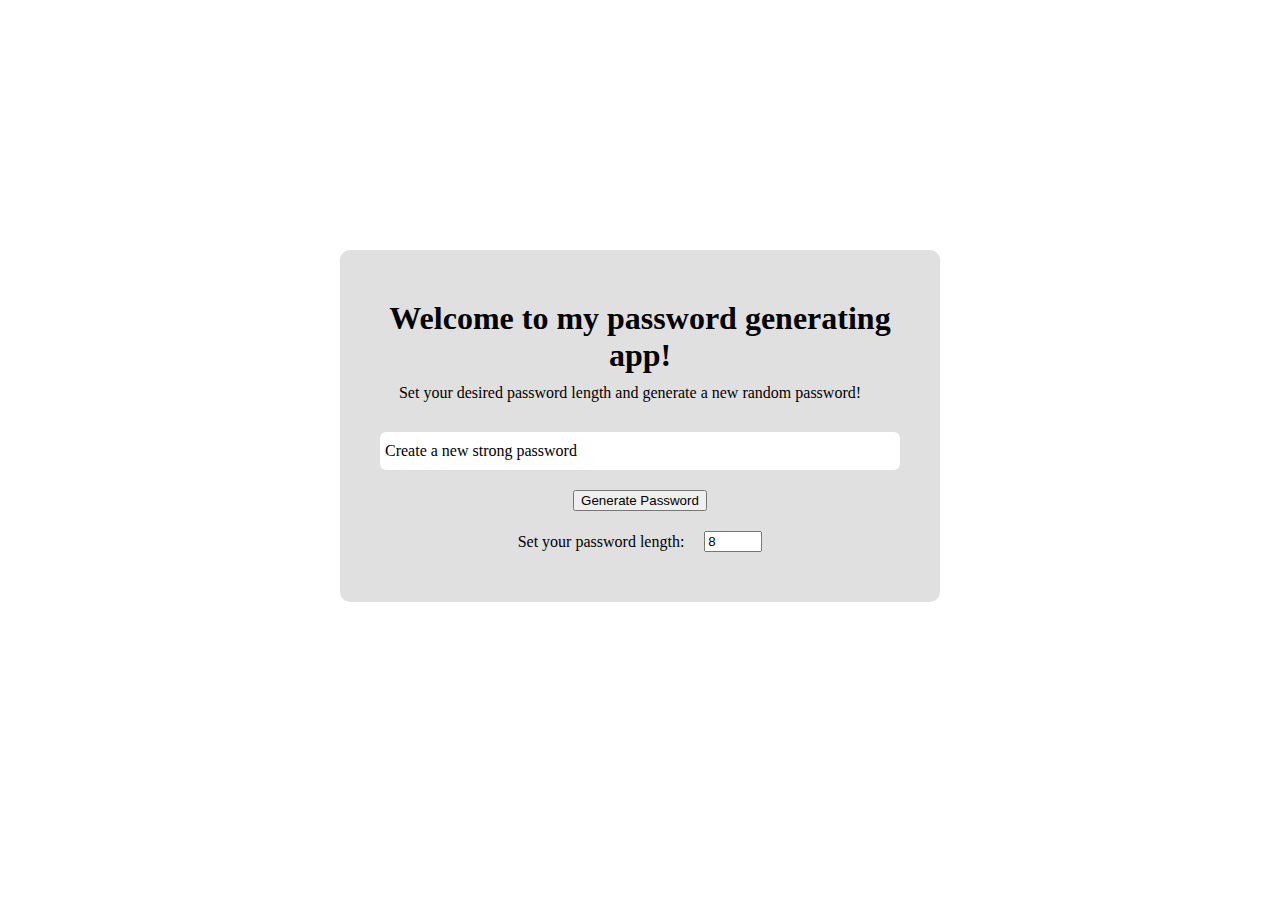
<file: PasswordGenerator/index.html>
<!DOCTYPE html>
<html>
    <head>
        <link rel="stylesheet" href="style.css">
    </head>

    <body>
        <div class="container">
            <section class="app_title">
                <h1>Welcome to my password generating app!</h1>
                <p>Set your desired password length and generate a new random password!</p>
            </section>
            <section>
                <div id="password_field" class="password_field">Create a new strong password</div>
                <button id="generate_password_btn" class="generate_password_btn">Generate Password</button>
            </section>
            <section>
                <p>Set your password length: </p>
                <input type="number" name="password_length_field" id="password_length_field" min="8" max="25" value="8">
            </section>
        </div>

        <script src="script.js" defer></script>
    </body>
</html>
</file>
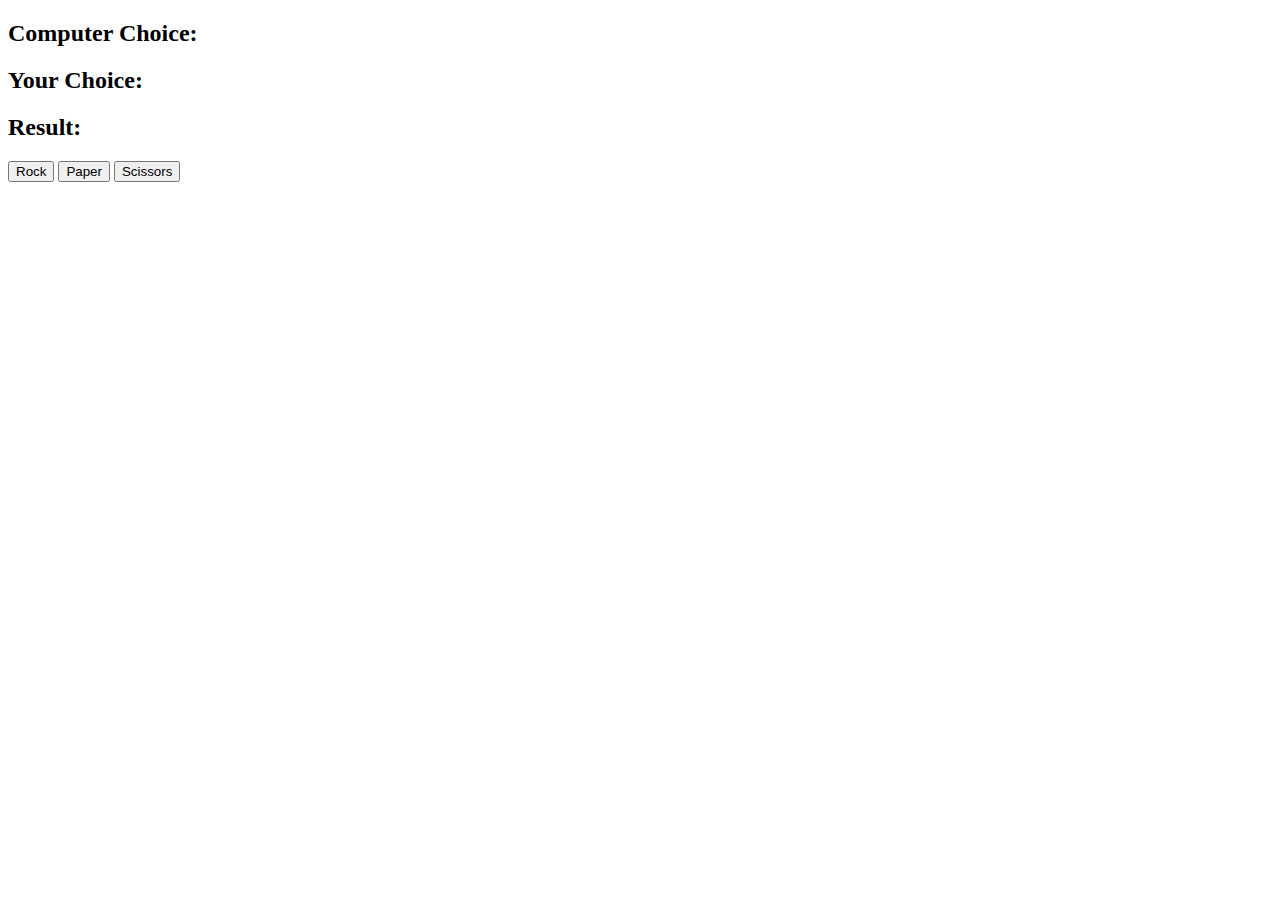
<file: JS_Exercises/rock-paper-scissors/index.html>
<!DOCTYPE html>
<html lang="en">
    <head>
        <meta charset="utf-8">
        <title>Rock Paper Scissors Tutorial</title>
    </head>

    <body>

        <h2>Computer Choice: <span id="computer-choice"></span></h2>
        <h2>Your Choice: <span id="user-choice"></span></h2>
        <h2>Result: <span id="result"></span></h2>

        <button id="rock">Rock</button>
        <button id="paper">Paper</button>
        <button id="scissors">Scissors</button>

        <script src="app.js"></script>
    </body>
</html>
</file>
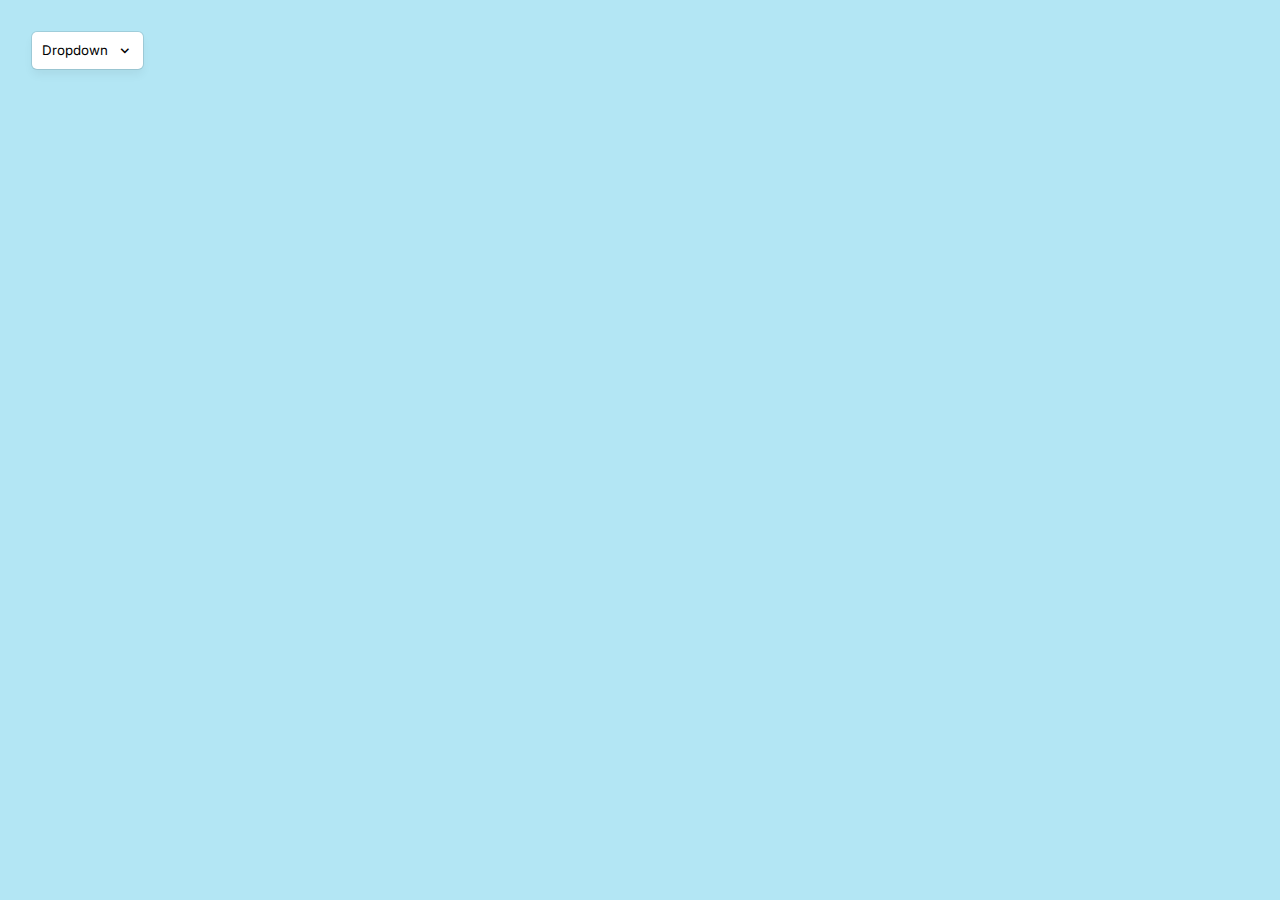
<file: smolProjects/drop-down-menu/index.html>
<!DOCTYPE html>
<html>
    <head>
        <link href="https://unpkg.com/boxicons@2.1.4/css/boxicons.min.css" rel="stylesheet"/>
        <link href="styles.css" rel="stylesheet">
    </head>

    <body>
        <div class="container">
            <button class="btn" id="btn">
                Dropdown
                <i class="bx bx-chevron-down" id="arrow"></i>
            </button>

            <div class="dropdown" id="dropdown">
                <a href="#create">
                    <i class="bx bx-plus-circle"></i>
                    Create New
                </a>
                <a href="#draft">
                    <i class="bx bx-book"></i>
                    All Drafts
                </a>
                <a href="#move">
                    <i class="bx bx-folder"></i>
                    Move To
                </a>
                <a href="#profile">
                    <i class="bx bx-user"></i>
                    Profile Settings
                </a>
                <a href="#notification">
                    <i class="bx bx-bell"></i>
                    Notification
                </a>
                <a href="#settings">
                    <i class="bx bx-cog"></i>
                    Settings
                </a>
            </div>
        </div>

	    <script src="scripts.js"></script>

    </body>
</html>
</file>
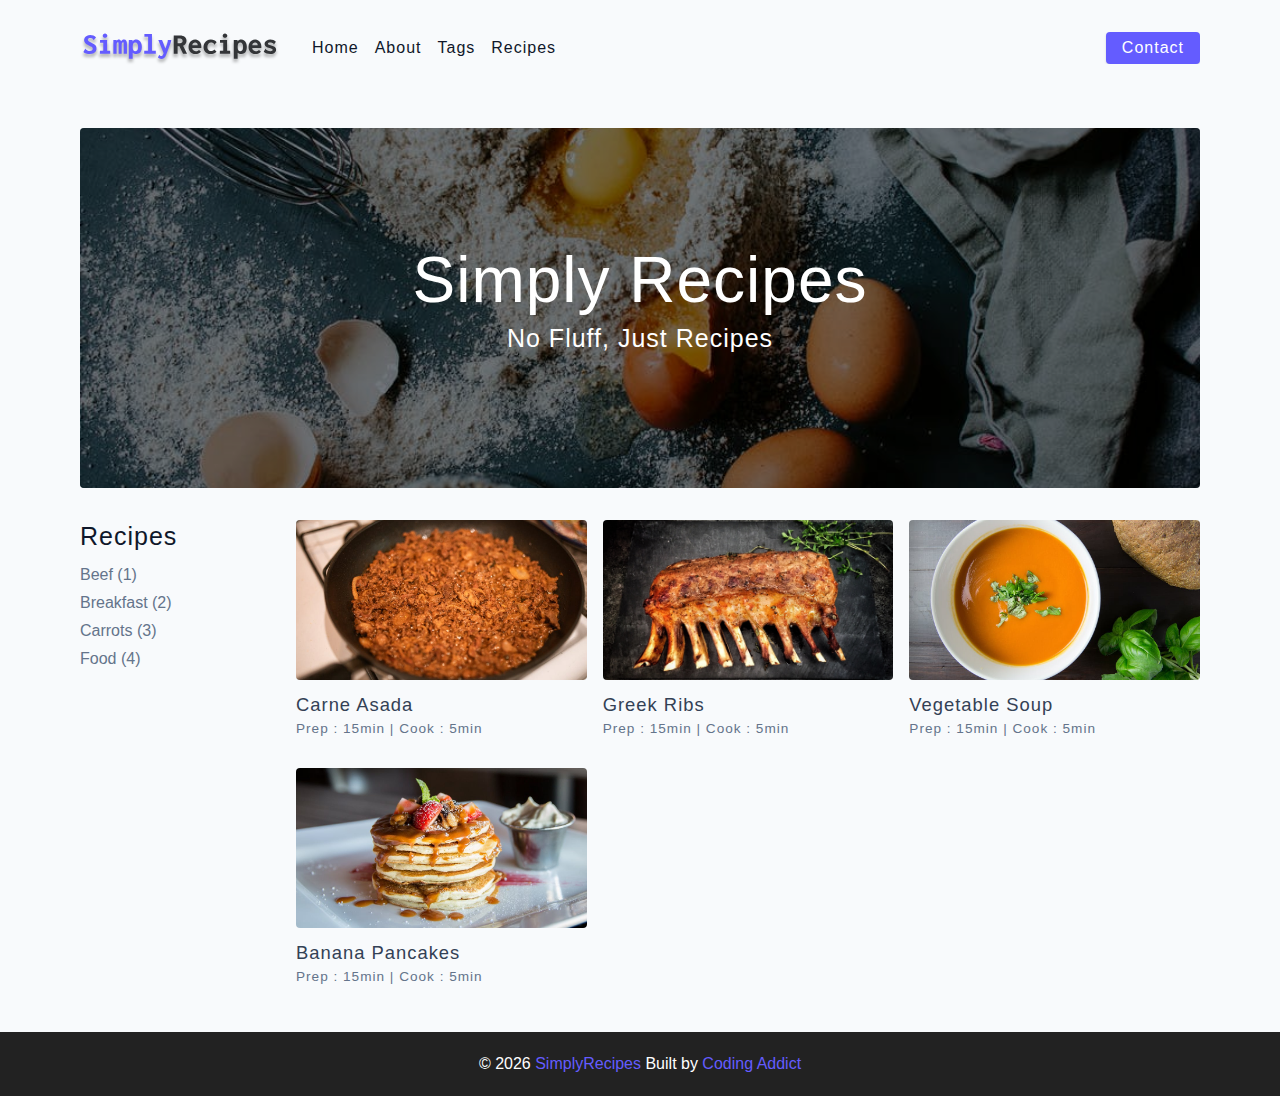
<file: SimpleRecipesSite/html-css-simply-recipes-main/final/index.html>
<!DOCTYPE html>
<html lang="en">
  <head>
    <meta charset="UTF-8" />
    <meta http-equiv="X-UA-Compatible" content="IE=edge" />
    <meta name="viewport" content="width=device-width, initial-scale=1.0" />
    <title>Simply Recipes || Final</title>
    <!-- favicon -->
    <link rel="shortcut icon" href="./assets/favicon.ico" type="image/x-icon" />
    <!-- normalize -->
    <link rel="stylesheet" href="./css/normalize.css" />
    <!-- font-awesome -->
    <link
      rel="stylesheet"
      href="https://cdnjs.cloudflare.com/ajax/libs/font-awesome/5.14.0/css/all.min.css"
    />
    <!-- main css -->
    <link rel="stylesheet" href="./css/main.css" />
  </head>
  <body>
    <!-- nav  -->
    <nav class="navbar">
      <div class="nav-center">
        <div class="nav-header">
          <a href="index.html" class="nav-logo">
            <img src="./assets/logo.svg" alt="simply recipes" />
          </a>
          <button class="nav-btn btn">
            <i class="fas fa-align-justify"></i>
          </button>
        </div>
        <div class="nav-links">
          <a href="index.html" class="nav-link"> home </a>
          <a href="about.html" class="nav-link"> about </a>
          <a href="tags.html" class="nav-link"> tags </a>
          <a href="recipes.html" class="nav-link"> recipes </a>

          <div class="nav-link contact-link">
            <a href="contact.html" class="btn"> contact </a>
          </div>
        </div>
      </div>
    </nav>
    <!-- end of nav -->
    <!-- main -->
    <main class="page">
      <!-- header -->
      <header class="hero">
        <div class="hero-container">
          <div class="hero-text">
            <h1>simply recipes</h1>
            <h4>no fluff, just recipes</h4>
          </div>
        </div>
      </header>
      <!-- end of header -->
      <section class="recipes-container">
        <!-- tag container -->
        <div class="tags-container">
          <h4>recipes</h4>
          <div class="tags-list">
            <a href="tag-template.html">Beef (1)</a>
            <a href="tag-template.html">Breakfast (2)</a>
            <a href="tag-template.html">Carrots (3)</a>
            <a href="tag-template.html">Food (4)</a>
          </div>
        </div>
        <!-- end of tag container -->
        <!-- recipes list -->
        <div class="recipes-list">
          <!-- single recipe -->
          <a href="single-recipe.html" class="recipe">
            <img
              src="./assets/recipes/recipe-1.jpeg"
              class="img recipe-img"
              alt=""
            />
            <h5>Carne Asada</h5>
            <p>Prep : 15min | Cook : 5min</p>
          </a>
          <!-- end of single recipe -->
          <!-- single recipe -->
          <a href="single-recipe.html" class="recipe">
            <img
              src="./assets/recipes/recipe-2.jpeg"
              class="img recipe-img"
              alt=""
            />
            <h5>Greek Ribs</h5>
            <p>Prep : 15min | Cook : 5min</p>
          </a>
          <!-- end of single recipe -->
          <!-- single recipe -->
          <a href="single-recipe.html" class="recipe">
            <img
              src="./assets/recipes/recipe-3.jpeg"
              class="img recipe-img"
              alt=""
            />
            <h5>Vegetable Soup</h5>
            <p>Prep : 15min | Cook : 5min</p>
          </a>
          <!-- end of single recipe -->
          <!-- single recipe -->
          <a href="single-recipe.html" class="recipe">
            <img
              src="./assets/recipes/recipe-4.jpeg"
              class="img recipe-img"
              alt=""
            />
            <h5>Banana Pancakes</h5>
            <p>Prep : 15min | Cook : 5min</p>
          </a>
          <!-- end of single recipe -->
        </div>
        <!-- end of recipes list -->
      </section>
    </main>
    <!-- end of main -->
    <!-- footer -->
    <footer class="page-footer">
      <p>
        &copy; <span id="date"></span>
        <span class="footer-logo">SimplyRecipes</span> Built by
        <a href="https://www.johnsmilga.com/">Coding Addict</a>
      </p>
    </footer>
    <script src="./js/app.js"></script>
  </body>
</html>
</file>
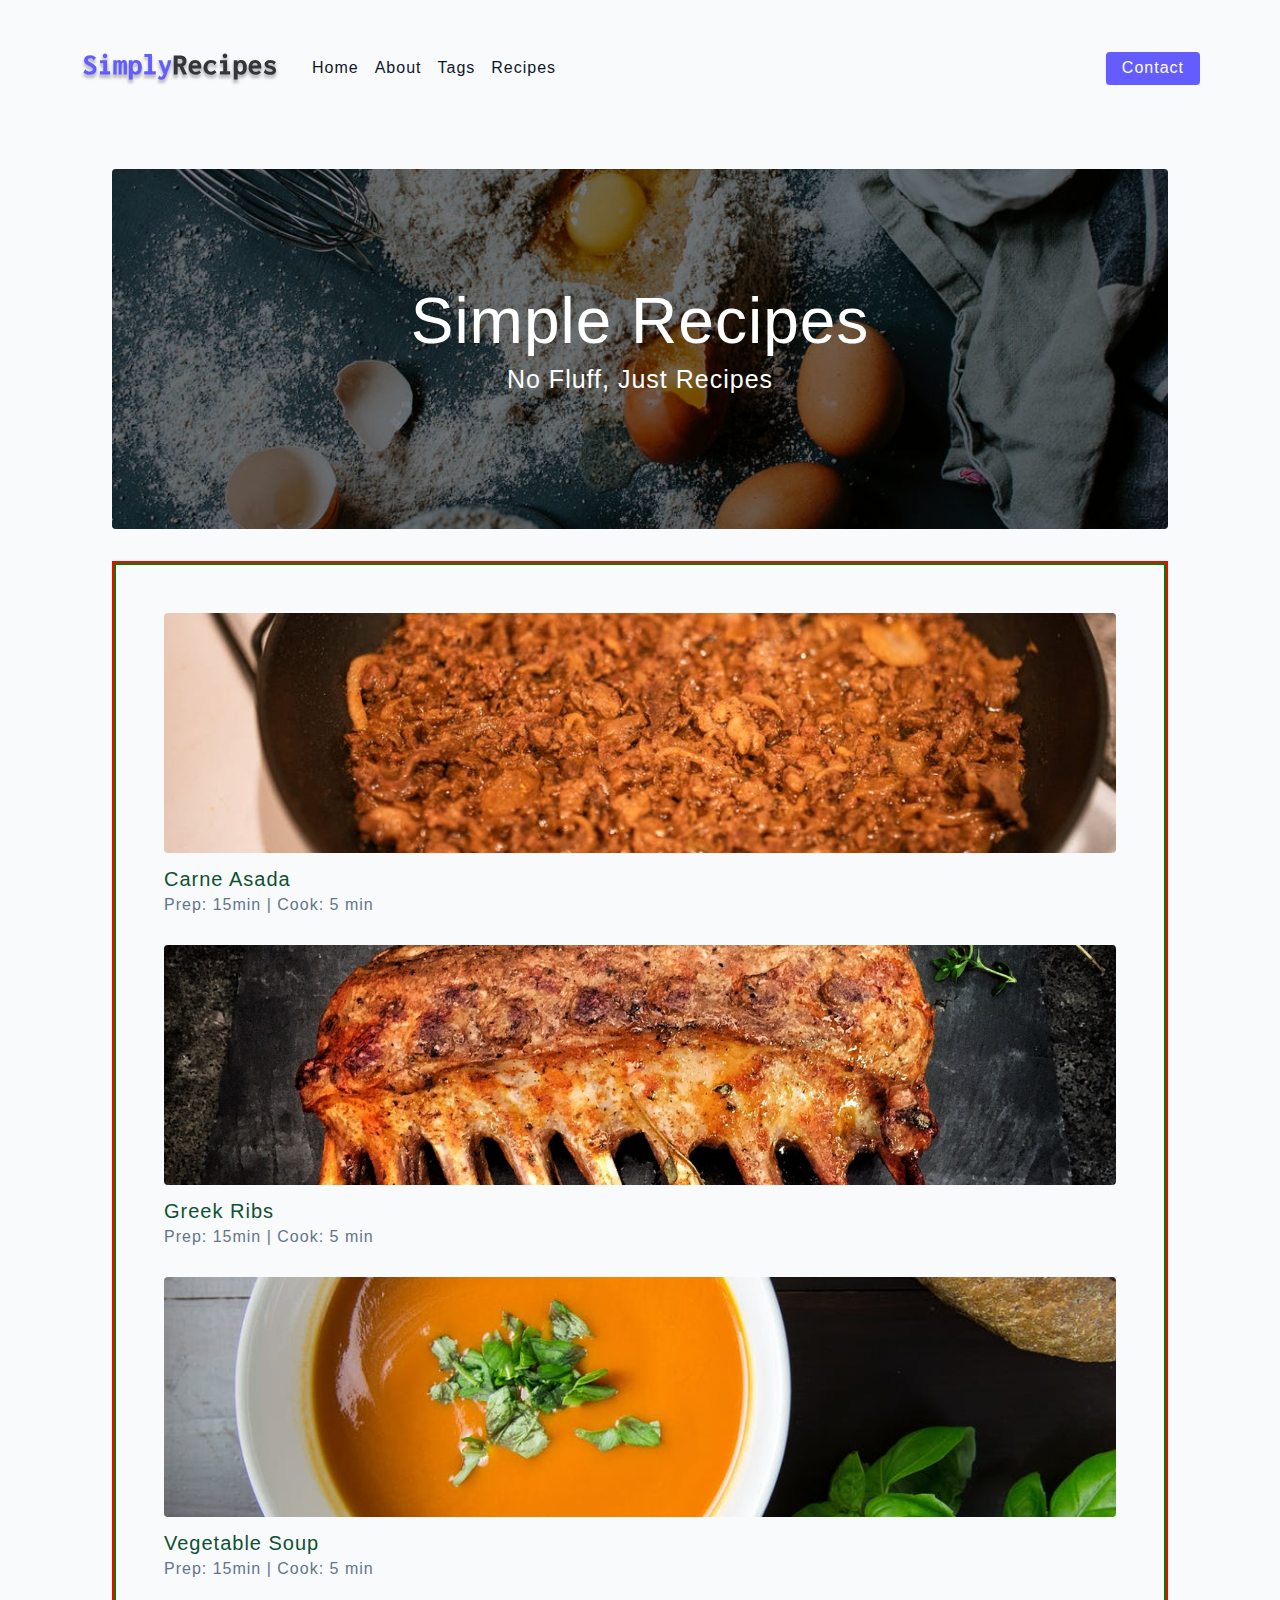
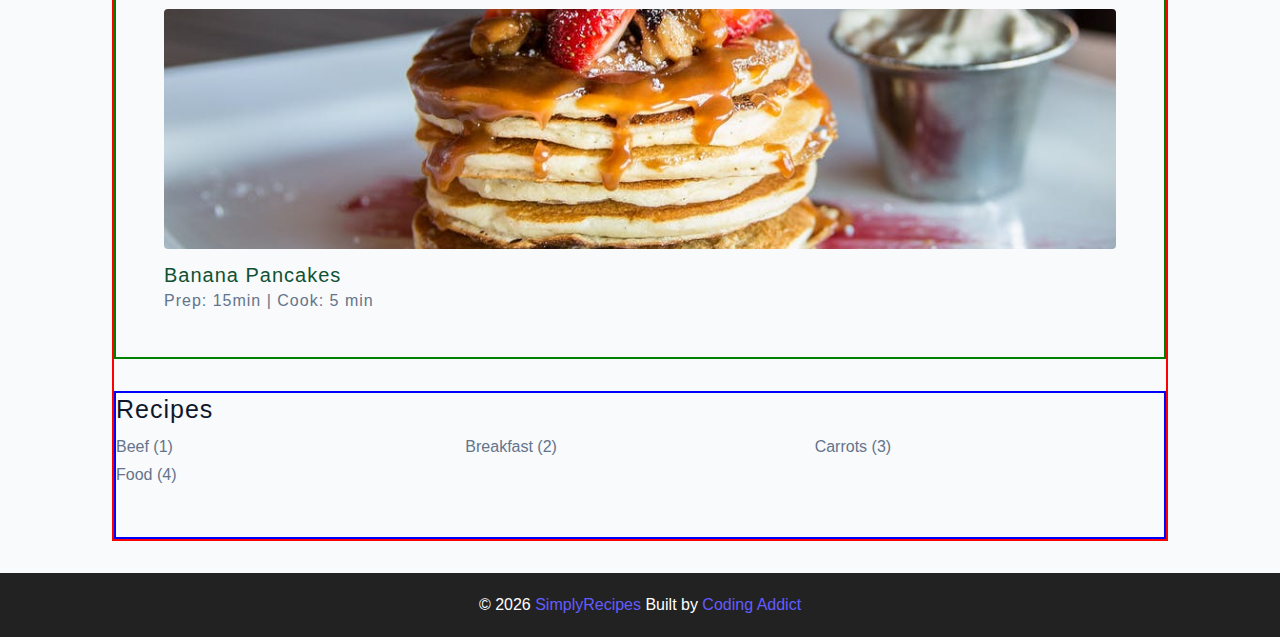
<file: SimpleRecipesSite/html-css-simply-recipes-main/starter/index.html>
<!DOCTYPE html>
<html lang="en">
  <head>
    <meta charset="UTF-8" />
    <meta http-equiv="X-UA-Compatible" content="IE=edge" />
    <meta name="viewport" content="width=device-width, initial-scale=1.0" />
    <title>Simply Recipes || Starter</title>
    <!-- favicon -->
    <link rel="shortcut icon" href="./assets/favicon.ico" type="image/x-icon" />
    <!-- normalize -->
    <link rel="stylesheet" href="./css/normalize.css" />
    <!-- font-awesome -->
    <link
      rel="stylesheet"
      href="https://cdnjs.cloudflare.com/ajax/libs/font-awesome/5.14.0/css/all.min.css"
    />
    <!-- main css -->
    <link rel="stylesheet" href="./css/main.css" />
  </head>
  <body>
   <!-- nav -->
   <nav class="nav-bar">
    <div class="nav-center">

      <!-- header -->
      <div class="nav-header">
        <a href="index.html" class="nav-logo">
          <img src="./assets/logo.svg" alt="simply recipes">
        </a>
        <button type="button" class="btn nav-btn">
          <i class="fas fa-align-justify"></i>
        </button>
      </div>

      <!-- links -->
      <div class="nav-links">
        <a href="index.html" class="nav-link">home</a>
        <a href="about.html" class="nav-link">about</a>
        <a href="tags.html" class="nav-link">tags</a>
        <a href="recipes.html" class="nav-link">recipes</a>

        <div class="nav-link contact-link">
          <a href="contact.html" class="btn">contact</a>
        </div>
      </div>
    </div>
   </nav>
   <!-- end of nav -->

   <!-- main -->
   <main class="page">
    <!-- header -->
    <header class="hero">
      <div class="hero-container">
        <div class="hero-text">
          <h1>Simple Recipes</h1>
          <h4>no fluff, just recipes</h4>
        </div>
      </div>
    </header>
    <!-- end of header -->

    <!-- recipes list -->
    <section class="recipes-container">
      <!-- tags container -->
      <div class="tags-container">
        <h4>recipes</h4>
        <div class="tags-list">
          <a href="tag-template.html">Beef (1)</a>
          <a href="tag-template.html">Breakfast (2)</a>
          <a href="tag-template.html">Carrots (3)</a>
          <a href="tag-template.html">Food (4)</a>
        </div>
      </div>
      <!-- end of tags container -->

      <!-- recipes container -->
      <div class="recipes-list">
        <!-- single recipe -->
        <a href="single-recipe.html" class="recipe">
          <img src="./assets/recipes/recipe-1.jpeg" alt="food" class="img recipe-img">
          <h5>carne asada</h5>
          <p>Prep: 15min | Cook: 5 min</p>
        </a>
        <!-- end of single recipe -->
        <!-- single recipe -->
        <a href="single-recipe.html" class="recipe">
          <img src="./assets/recipes/recipe-2.jpeg" alt="food" class="img recipe-img">
          <h5>greek ribs</h5>
          <p>Prep: 15min | Cook: 5 min</p>
        </a>
        <!-- end of single recipe -->
        <!-- single recipe -->
        <a href="single-recipe.html" class="recipe">
          <img src="./assets/recipes/recipe-3.jpeg" alt="food" class="img recipe-img">
          <h5>vegetable soup</h5>
          <p>Prep: 15min | Cook: 5 min</p>
        </a>
        <!-- end of single recipe -->
        <!-- single recipe -->
        <a href="single-recipe.html" class="recipe">
          <img src="./assets/recipes/recipe-4.jpeg" alt="food" class="img recipe-img">
          <h5>banana pancakes</h5>
          <p>Prep: 15min | Cook: 5 min</p>
        </a>
        <!-- end of single recipe -->
      </div>
      <!-- end of recipes container -->
    </section>
    <!-- end of recipes list -->

   </main>
   <!-- end of main -->

   <!-- footer -->
   <footer class="page-footer">
    <p>
      &copy; <span id="date"></span>
      <span class="footer-logo">SimplyRecipes</span>
      Built by <a href="#">Coding Addict</a>
    </p>
   </footer>
   <script src="./js/app.js"></script>
  </body>
</html>
</file>
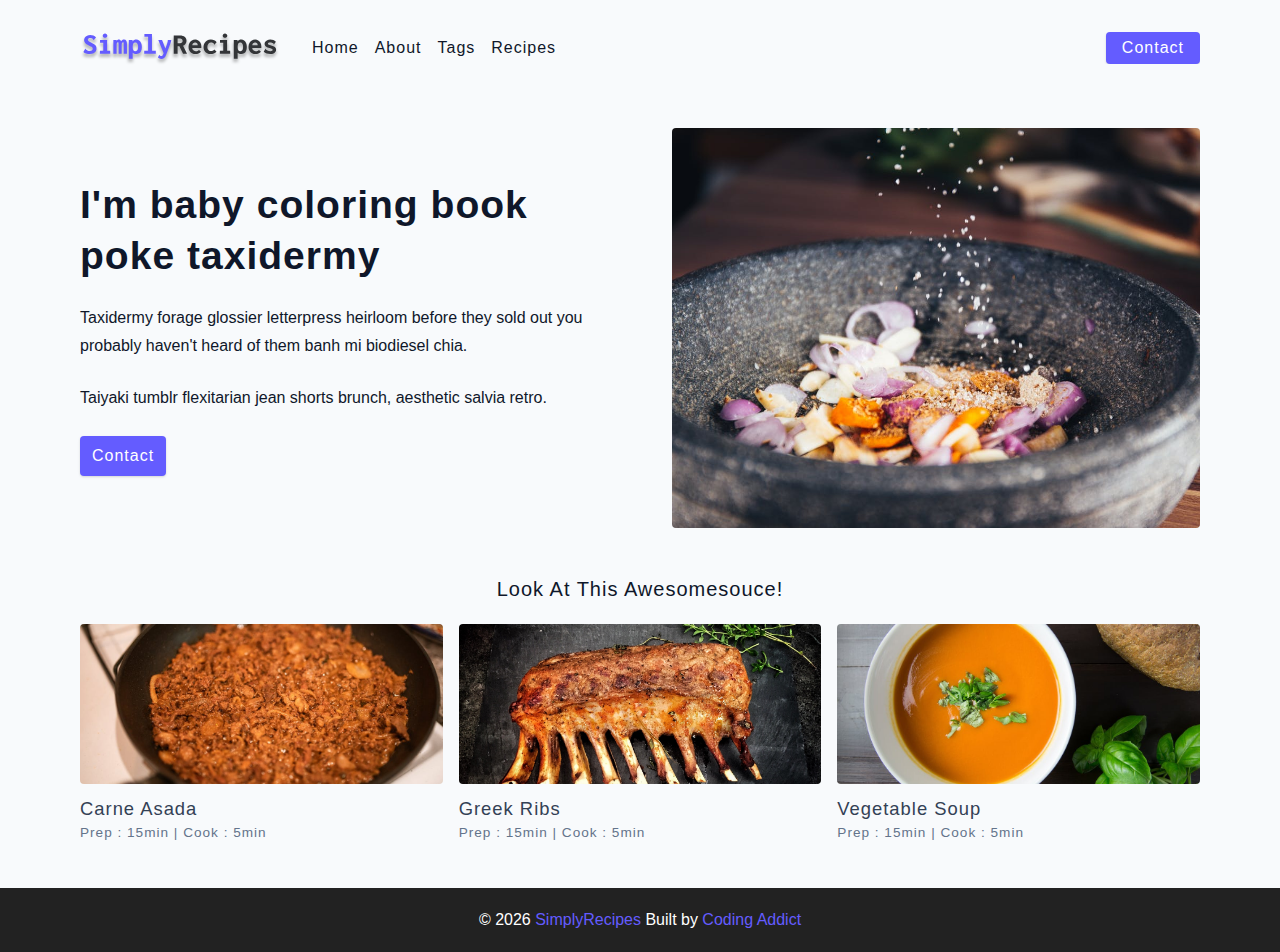
<file: SimpleRecipesSite/html-css-simply-recipes-main/final/about.html>
<!DOCTYPE html>
<html lang="en">
  <head>
    <meta charset="UTF-8" />
    <meta http-equiv="X-UA-Compatible" content="IE=edge" />
    <meta name="viewport" content="width=device-width, initial-scale=1.0" />
    <title>About || Final</title>
    <!-- favicon -->
    <link rel="shortcut icon" href="./assets/favicon.ico" type="image/x-icon" />
    <!-- normalize -->
    <link rel="stylesheet" href="./css/normalize.css" />
    <!-- font-awesome -->
    <link
      rel="stylesheet"
      href="https://cdnjs.cloudflare.com/ajax/libs/font-awesome/5.14.0/css/all.min.css"
    />
    <!-- main css -->
    <link rel="stylesheet" href="./css/main.css" />
  </head>
  <body>
    <!-- nav  -->
    <nav class="navbar">
      <div class="nav-center">
        <div class="nav-header">
          <a href="index.html" class="nav-logo">
            <img src="./assets/logo.svg" alt="simply recipes" />
          </a>
          <button class="nav-btn btn">
            <i class="fas fa-align-justify"></i>
          </button>
        </div>
        <div class="nav-links">
          <a href="index.html" class="nav-link"> home </a>
          <a href="about.html" class="nav-link"> about </a>
          <a href="tags.html" class="nav-link"> tags </a>
          <a href="recipes.html" class="nav-link"> recipes </a>

          <div class="nav-link contact-link">
            <a href="contact.html" class="btn"> contact </a>
          </div>
        </div>
      </div>
    </nav>
    <!-- end of nav -->
    <main class="page">
      <section class="about-page">
        <article>
          <h2>I'm baby coloring book poke taxidermy</h2>
          <p>
            Taxidermy forage glossier letterpress heirloom before they sold out
            you probably haven't heard of them banh mi biodiesel chia.
          </p>
          <p>
            Taiyaki tumblr flexitarian jean shorts brunch, aesthetic salvia
            retro.
          </p>
          <a href="contact.html" class="btn"> contact </a>
        </article>
        <!-- needs fixes -->
        <img
          src="./assets/about.jpeg"
          alt="Person Pouring Salt in Bowl"
          class="img about-img"
        />
      </section>
      <section class="featured-recipes">
        <h5 class="featured-title">Look At This Awesomesouce!</h5>
        <div class="recipes-list">
          <!-- single recipe -->
          <a href="single-recipe.html" class="recipe">
            <img
              src="./assets/recipes/recipe-1.jpeg"
              class="img recipe-img"
              alt=""
            />
            <h5>Carne Asada</h5>
            <p>Prep : 15min | Cook : 5min</p>
          </a>
          <!-- end of single recipe -->
          <!-- single recipe -->
          <a href="single-recipe.html" class="recipe">
            <img
              src="./assets/recipes/recipe-2.jpeg"
              class="img recipe-img"
              alt=""
            />
            <h5>Greek Ribs</h5>
            <p>Prep : 15min | Cook : 5min</p>
          </a>
          <!-- end of single recipe -->
          <!-- single recipe -->
          <a href="single-recipe.html" class="recipe">
            <img
              src="./assets/recipes/recipe-3.jpeg"
              class="img recipe-img"
              alt=""
            />
            <h5>Vegetable Soup</h5>
            <p>Prep : 15min | Cook : 5min</p>
          </a>
          <!-- end of single recipe -->
        </div>
      </section>
    </main>
    <!-- footer -->
    <footer class="page-footer">
      <p>
        &copy; <span id="date"></span>
        <span class="footer-logo">SimplyRecipes</span> Built by
        <a href="https://www.johnsmilga.com/">Coding Addict</a>
      </p>
    </footer>
    <script src="./js/app.js"></script>
  </body>
</html>
</file>
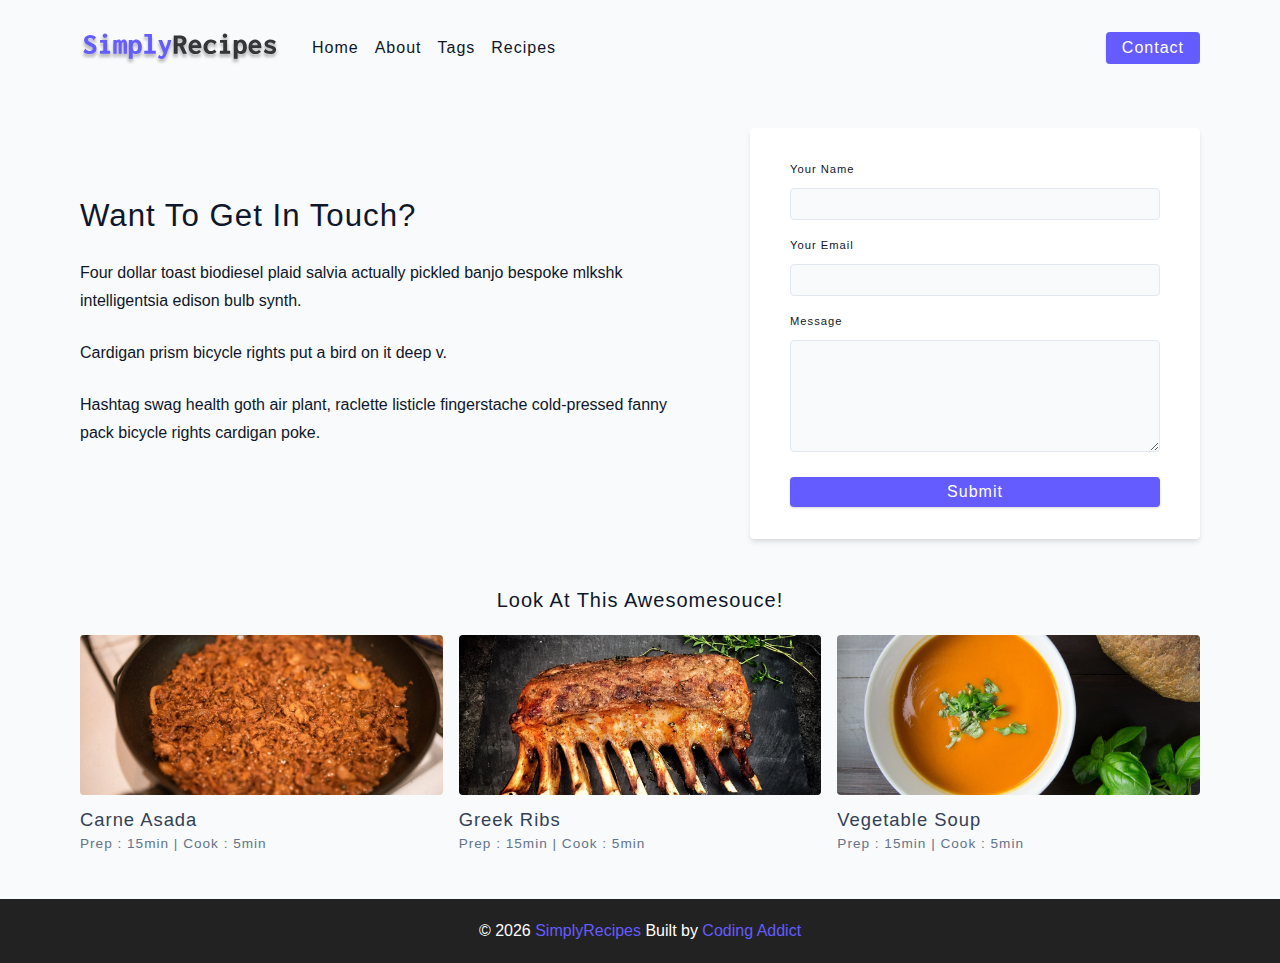
<file: SimpleRecipesSite/html-css-simply-recipes-main/final/contact.html>
<!DOCTYPE html>
<html lang="en">
  <head>
    <meta charset="UTF-8" />
    <meta http-equiv="X-UA-Compatible" content="IE=edge" />
    <meta name="viewport" content="width=device-width, initial-scale=1.0" />
    <title>Contact || Final</title>
    <!-- favicon -->
    <link rel="shortcut icon" href="./assets/favicon.ico" type="image/x-icon" />
    <!-- normalize -->
    <link rel="stylesheet" href="./css/normalize.css" />
    <!-- font-awesome -->
    <link
      rel="stylesheet"
      href="https://cdnjs.cloudflare.com/ajax/libs/font-awesome/5.14.0/css/all.min.css"
    />
    <!-- main css -->
    <link rel="stylesheet" href="./css/main.css" />
  </head>
  <body>
    <!-- nav  -->
    <nav class="navbar">
      <div class="nav-center">
        <div class="nav-header">
          <a href="index.html" class="nav-logo">
            <img src="./assets/logo.svg" alt="simply recipes" />
          </a>
          <button class="nav-btn btn">
            <i class="fas fa-align-justify"></i>
          </button>
        </div>
        <div class="nav-links">
          <a href="index.html" class="nav-link"> home </a>
          <a href="about.html" class="nav-link"> about </a>
          <a href="tags.html" class="nav-link"> tags </a>
          <a href="recipes.html" class="nav-link"> recipes </a>

          <div class="nav-link contact-link">
            <a href="contact.html" class="btn"> contact </a>
          </div>
        </div>
      </div>
    </nav>
    <!-- end of nav -->
    <main class="page">
     <section class="contact-container">
          <article class="contact-info">
            <h3>Want To Get In Touch?</h3>
            <p>
              Four dollar toast biodiesel plaid salvia actually pickled banjo
              bespoke mlkshk intelligentsia edison bulb synth.
            </p>
            <p>Cardigan prism bicycle rights put a bird on it deep v.</p>
            <p>
              Hashtag swag health goth air plant, raclette listicle fingerstache
              cold-pressed fanny pack bicycle rights cardigan poke.
            </p>
          </article>
          <article>
            <form class="form contact-form">
              <div class="form-row">
                <label html="name" class="form-label">your name</label>
                <input type="text" name="name" id="name" class="form-input" />
              </div>
              <div class="form-row">
                <label html="email" class="form-label">your email</label>
                <input type="text" name="email" id="email" class="form-input" />
              </div>
              <div class="form-row">
                <label html="message" class="form-label">message</label>
                <textarea name="message" id="message" class="form-textarea"></textarea>
              </div>
              <button type="submit" class="btn btn-block">
                submit
              </button>
            </form>
          </article>
        </section>
     <!-- featured recipes -->
       <section class="featured-recipes">
        <h5 class="featured-title">Look At This Awesomesouce!</h5>
        <div class="recipes-list">
          <!-- single recipe -->
          <a href="single-recipe.html" class="recipe">
            <img
              src="./assets/recipes/recipe-1.jpeg"
              class="img recipe-img"
              alt=""
            />
            <h5>Carne Asada</h5>
            <p>Prep : 15min | Cook : 5min</p>
          </a>
          <!-- end of single recipe -->
          <!-- single recipe -->
          <a href="single-recipe.html" class="recipe">
            <img
              src="./assets/recipes/recipe-2.jpeg"
              class="img recipe-img"
              alt=""
            />
            <h5>Greek Ribs</h5>
            <p>Prep : 15min | Cook : 5min</p>
          </a>
          <!-- end of single recipe -->
          <!-- single recipe -->
          <a href="single-recipe.html" class="recipe">
            <img
              src="./assets/recipes/recipe-3.jpeg"
              class="img recipe-img"
              alt=""
            />
            <h5>Vegetable Soup</h5>
            <p>Prep : 15min | Cook : 5min</p>
          </a>
          <!-- end of single recipe -->
        </div>
      </section>
    </main>
    <!-- footer -->
    <footer class="page-footer">
      <p>
        &copy; <span id="date"></span>
        <span class="footer-logo">SimplyRecipes</span> Built by
        <a href="https://www.johnsmilga.com/">Coding Addict</a>
      </p>
    </footer>
    <script src="./js/app.js"></script>
  </body>
</html>
</file>
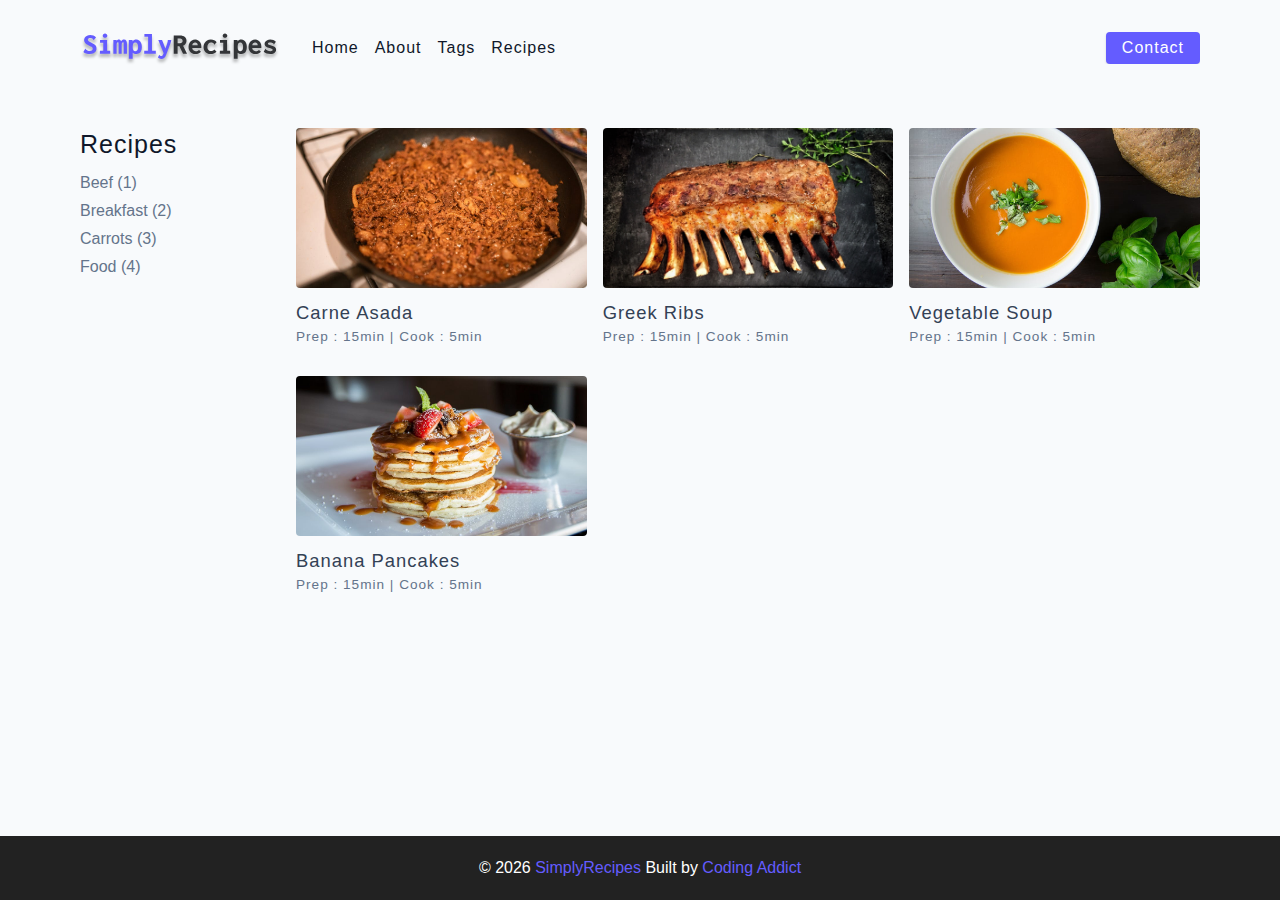
<file: SimpleRecipesSite/html-css-simply-recipes-main/final/recipes.html>
<!DOCTYPE html>
<html lang="en">
  <head>
    <meta charset="UTF-8" />
    <meta http-equiv="X-UA-Compatible" content="IE=edge" />
    <meta name="viewport" content="width=device-width, initial-scale=1.0" />
    <title>Recipes || Final</title>
    <!-- favicon -->
    <link rel="shortcut icon" href="./assets/favicon.ico" type="image/x-icon" />
    <!-- normalize -->
    <link rel="stylesheet" href="./css/normalize.css" />
    <!-- font-awesome -->
    <link
      rel="stylesheet"
      href="https://cdnjs.cloudflare.com/ajax/libs/font-awesome/5.14.0/css/all.min.css"
    />
    <!-- main css -->
    <link rel="stylesheet" href="./css/main.css" />
  </head>
  <body>
    <!-- nav  -->
    <nav class="navbar">
      <div class="nav-center">
        <div class="nav-header">
          <a href="index.html" class="nav-logo">
            <img src="./assets/logo.svg" alt="simply recipes" />
          </a>
          <button class="nav-btn btn">
            <i class="fas fa-align-justify"></i>
          </button>
        </div>
        <div class="nav-links">
          <a href="index.html" class="nav-link"> home </a>
          <a href="about.html" class="nav-link"> about </a>
          <a href="tags.html" class="nav-link"> tags </a>
          <a href="recipes.html" class="nav-link"> recipes </a>

          <div class="nav-link contact-link">
            <a href="contact.html" class="btn"> contact </a>
          </div>
        </div>
      </div>
    </nav>
    <!-- end of nav -->
    <!-- main -->
    <main class="page">
      <section class="recipes-container">
        <!-- tag container -->
        <div class="tags-container">
          <h4>recipes</h4>
          <div class="tags-list">
            <a href="tag-template.html">Beef (1)</a>
            <a href="tag-template.html">Breakfast (2)</a>
            <a href="tag-template.html">Carrots (3)</a>
            <a href="tag-template.html">Food (4)</a>
          </div>
        </div>
        <!-- end of tag container -->
        <!-- recipes list -->
        <div class="recipes-list">
          <!-- single recipe -->
          <a href="single-recipe.html" class="recipe">
            <img
              src="./assets/recipes/recipe-1.jpeg"
              class="img recipe-img"
              alt=""
            />
            <h5>Carne Asada</h5>
            <p>Prep : 15min | Cook : 5min</p>
          </a>
          <!-- end of single recipe -->
          <!-- single recipe -->
          <a href="single-recipe.html" class="recipe">
            <img
              src="./assets/recipes/recipe-2.jpeg"
              class="img recipe-img"
              alt=""
            />
            <h5>Greek Ribs</h5>
            <p>Prep : 15min | Cook : 5min</p>
          </a>
          <!-- end of single recipe -->
          <!-- single recipe -->
          <a href="single-recipe.html" class="recipe">
            <img
              src="./assets/recipes/recipe-3.jpeg"
              class="img recipe-img"
              alt=""
            />
            <h5>Vegetable Soup</h5>
            <p>Prep : 15min | Cook : 5min</p>
          </a>
          <!-- end of single recipe -->
          <!-- single recipe -->
          <a href="single-recipe.html" class="recipe">
            <img
              src="./assets/recipes/recipe-4.jpeg"
              class="img recipe-img"
              alt=""
            />
            <h5>Banana Pancakes</h5>
            <p>Prep : 15min | Cook : 5min</p>
          </a>
          <!-- end of single recipe -->
        </div>
      </section>
    </main>
    <!-- end of main -->
    <!-- footer -->
    <footer class="page-footer">
      <p>
        &copy; <span id="date"></span>
        <span class="footer-logo">SimplyRecipes</span> Built by
        <a href="https://www.johnsmilga.com/">Coding Addict</a>
      </p>
    </footer>
    <script src="./js/app.js"></script>
  </body>
</html>
</file>
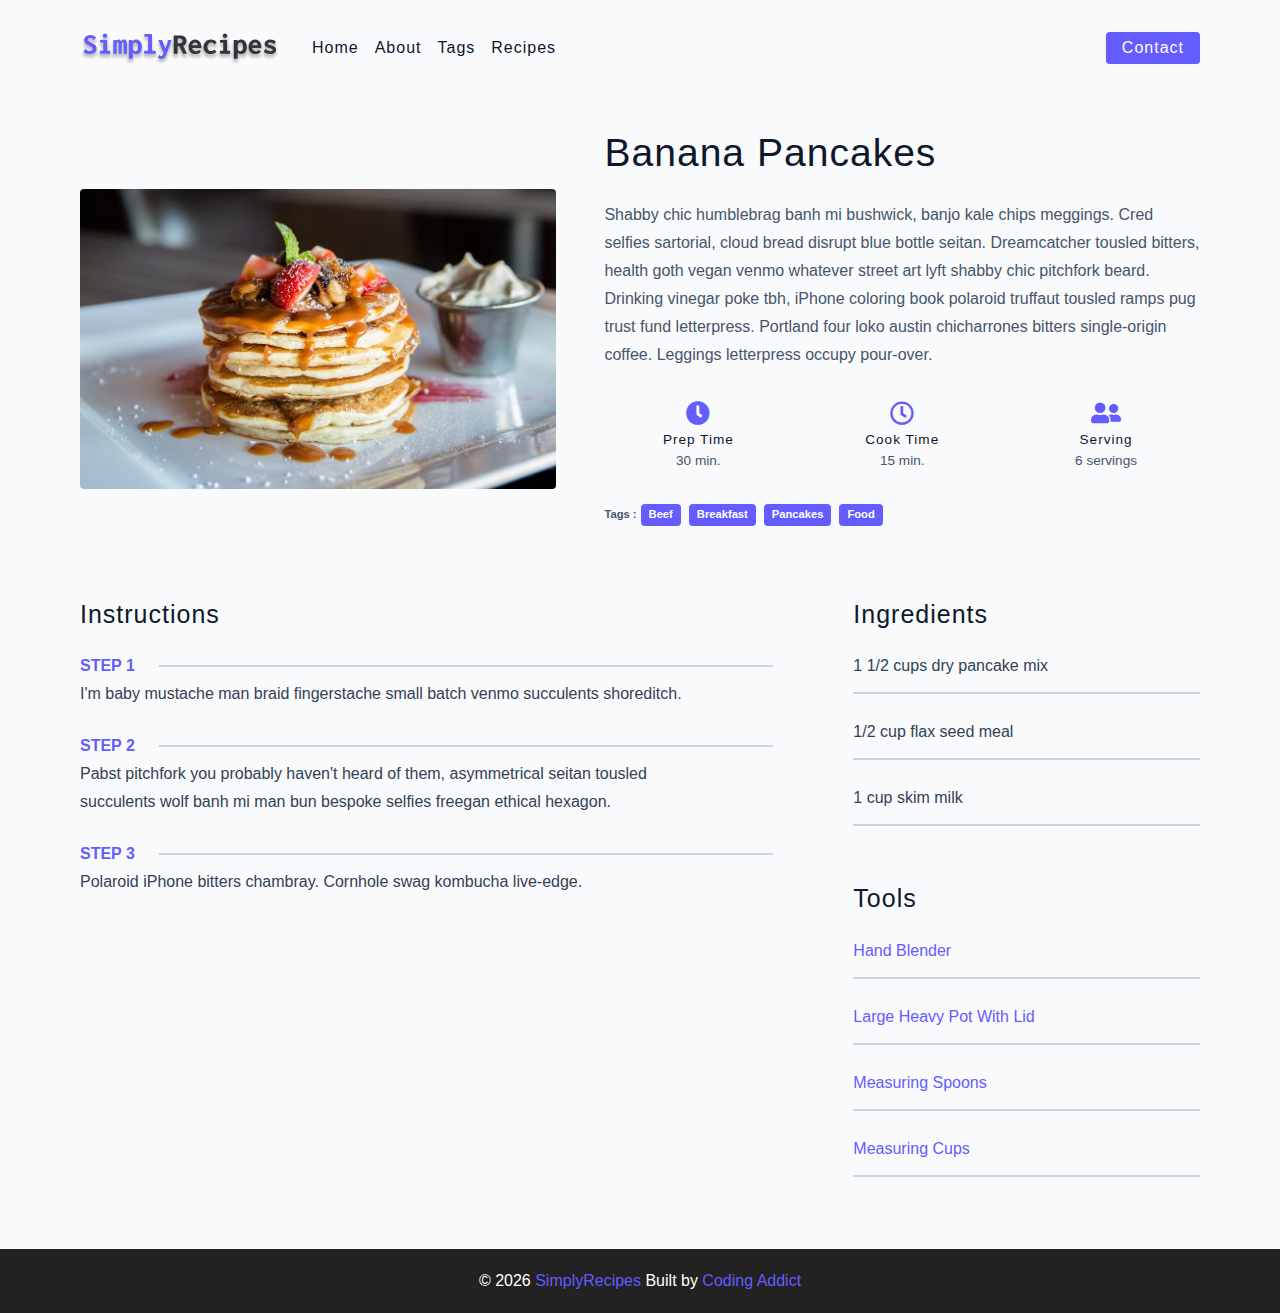
<file: SimpleRecipesSite/html-css-simply-recipes-main/final/single-recipe.html>
<!DOCTYPE html>
<html lang="en">
  <head>
    <meta charset="UTF-8" />
    <meta http-equiv="X-UA-Compatible" content="IE=edge" />
    <meta name="viewport" content="width=device-width, initial-scale=1.0" />
    <title>Single Recipe || Final</title>
    <!-- favicon -->
    <link rel="shortcut icon" href="./assets/favicon.ico" type="image/x-icon" />
    <!-- normalize -->
    <link rel="stylesheet" href="./css/normalize.css" />
    <!-- font-awesome -->
    <link
      rel="stylesheet"
      href="https://cdnjs.cloudflare.com/ajax/libs/font-awesome/5.14.0/css/all.min.css"
    />
    <!-- main css -->
    <link rel="stylesheet" href="./css/main.css" />
  </head>
  <body>
    <!-- nav  -->
    <nav class="navbar">
      <div class="nav-center">
        <div class="nav-header">
          <a href="index.html" class="nav-logo">
            <img src="./assets/logo.svg" alt="simply recipes" />
          </a>
          <button class="nav-btn btn">
            <i class="fas fa-align-justify"></i>
          </button>
        </div>
        <div class="nav-links">
          <a href="index.html" class="nav-link"> home </a>
          <a href="about.html" class="nav-link"> about </a>
          <a href="tags.html" class="nav-link"> tags </a>
          <a href="recipes.html" class="nav-link"> recipes </a>

          <div class="nav-link contact-link">
            <a href="contact.html" class="btn"> contact </a>
          </div>
        </div>
      </div>
    </nav>
    <!-- end of nav -->
    <main class="page">
      <div class="recipe-page">
        <section class="recipe-hero">
          <img
            src="./assets/recipes/recipe-4.jpeg"
            class="img recipe-hero-img"
          />
          <article class="recipe-info">
            <h2>Banana Pancakes</h2>
            <p>
              Shabby chic humblebrag banh mi bushwick, banjo kale chips
              meggings. Cred selfies sartorial, cloud bread disrupt blue bottle
              seitan. Dreamcatcher tousled bitters, health goth vegan venmo
              whatever street art lyft shabby chic pitchfork beard. Drinking
              vinegar poke tbh, iPhone coloring book polaroid truffaut tousled
              ramps pug trust fund letterpress. Portland four loko austin
              chicharrones bitters single-origin coffee. Leggings letterpress
              occupy pour-over.
            </p>
            <div class="recipe-icons">
              <article>
                <i class="fas fa-clock"></i>
                <h5>prep time</h5>
                <p>30 min.</p>
              </article>
              <article>
                <i class="far fa-clock"></i>
                <h5>cook time</h5>
                <p>15 min.</p>
              </article>
              <article>
                <i class="fas fa-user-friends"></i>
                <h5>serving</h5>
                <p>6 servings</p>
              </article>
            </div>
            <p class="recipe-tags">
              Tags : <a href="tag-template.html">beef</a>
              <a href="tag-template.html">breakfast</a>
              <a href="tag-template.html">pancakes</a>
              <a href="tag-template.html">food</a>
            </p>
          </article>
        </section>
        <!-- content -->
        <section class="recipe-content">
          <article>
            <h4>instructions</h4>
            <!-- single instruction -->
            <div class="single-instruction">
              <header>
                <p>step 1</p>
                <div></div>
              </header>
              <p>
                I'm baby mustache man braid fingerstache small batch venmo
                succulents shoreditch.
              </p>
            </div>
            <!-- end of single instruction -->
            <!-- single instruction -->
            <div class="single-instruction">
              <header>
                <p>step 2</p>
                <div></div>
              </header>
              <p>
                Pabst pitchfork you probably haven't heard of them, asymmetrical
                seitan tousled succulents wolf banh mi man bun bespoke selfies
                freegan ethical hexagon.
              </p>
            </div>
            <!-- end of single instruction -->
            <!-- single instruction -->
            <div class="single-instruction">
              <header>
                <p>step 3</p>
                <div></div>
              </header>
              <p>
                Polaroid iPhone bitters chambray. Cornhole swag kombucha
                live-edge.
              </p>
            </div>
            <!-- end of single instruction -->
          </article>
          <article class="second-column">
            <div>
              <h4>ingredients</h4>
              <p class="single-ingredient">1 1/2 cups dry pancake mix</p>
              <p class="single-ingredient">1/2 cup flax seed meal</p>
              <p class="single-ingredient">1 cup skim milk</p>
            </div>
            <div>
              <h4>tools</h4>
              <p class="single-tool">Hand Blender</p>
              <p class="single-tool">Large Heavy Pot With Lid</p>
              <p class="single-tool">Measuring Spoons</p>
              <p class="single-tool">Measuring Cups</p>
            </div>
          </article>
        </section>
      </div>
    </main>
    <!-- footer -->
    <footer class="page-footer">
      <p>
        &copy; <span id="date"></span>
        <span class="footer-logo">SimplyRecipes</span> Built by
        <a href="https://www.johnsmilga.com/">Coding Addict</a>
      </p>
    </footer>
    <script src="./js/app.js"></script>
  </body>
</html>
</file>
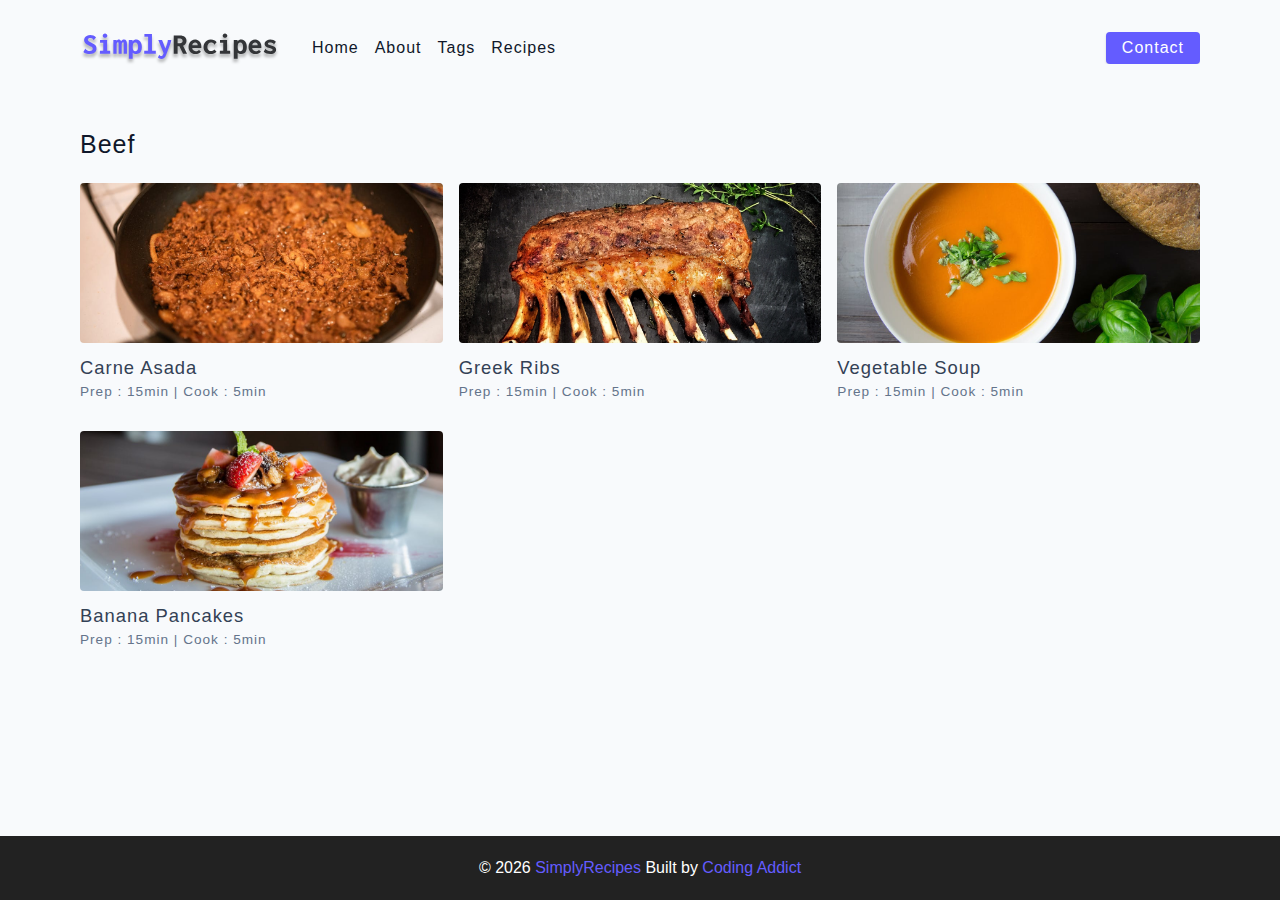
<file: SimpleRecipesSite/html-css-simply-recipes-main/final/tag-template.html>
<!DOCTYPE html>
<html lang="en">
  <head>
    <meta charset="UTF-8" />
    <meta http-equiv="X-UA-Compatible" content="IE=edge" />
    <meta name="viewport" content="width=device-width, initial-scale=1.0" />
    <title>Recipe Template || Final</title>
    <!-- favicon -->
    <link rel="shortcut icon" href="./assets/favicon.ico" type="image/x-icon" />
    <!-- normalize -->
    <link rel="stylesheet" href="./css/normalize.css" />
    <!-- font-awesome -->
    <link
      rel="stylesheet"
      href="https://cdnjs.cloudflare.com/ajax/libs/font-awesome/5.14.0/css/all.min.css"
    />
    <!-- main css -->
    <link rel="stylesheet" href="./css/main.css" />
  </head>
  <body>
    <!-- nav  -->
    <nav class="navbar">
      <div class="nav-center">
        <div class="nav-header">
          <a href="index.html" class="nav-logo">
            <img src="./assets/logo.svg" alt="simply recipes" />
          </a>
          <button class="nav-btn btn">
            <i class="fas fa-align-justify"></i>
          </button>
        </div>
        <div class="nav-links">
          <a href="index.html" class="nav-link"> home </a>
          <a href="about.html" class="nav-link"> about </a>
          <a href="tags.html" class="nav-link"> tags </a>
          <a href="recipes.html" class="nav-link"> recipes </a>

          <div class="nav-link contact-link">
            <a href="contact.html" class="btn"> contact </a>
          </div>
        </div>
      </div>
    </nav>
    <!-- end of nav -->
    <main class="page">
      <div class="featured-recipes">
        <h4>Beef</h4>
          <!-- recipes list -->
        <div class="recipes-list">
          <!-- single recipe -->
          <a href="single-recipe.html" class="recipe">
            <img
              src="./assets/recipes/recipe-1.jpeg"
              class="img recipe-img"
              alt=""
            />
            <h5>Carne Asada</h5>
            <p>Prep : 15min | Cook : 5min</p>
          </a>
          <!-- end of single recipe -->
          <!-- single recipe -->
          <a href="single-recipe.html" class="recipe">
            <img
              src="./assets/recipes/recipe-2.jpeg"
              class="img recipe-img"
              alt=""
            />
            <h5>Greek Ribs</h5>
            <p>Prep : 15min | Cook : 5min</p>
          </a>
          <!-- end of single recipe -->
          <!-- single recipe -->
          <a href="single-recipe.html" class="recipe">
            <img
              src="./assets/recipes/recipe-3.jpeg"
              class="img recipe-img"
              alt=""
            />
            <h5>Vegetable Soup</h5>
            <p>Prep : 15min | Cook : 5min</p>
          </a>
          <!-- end of single recipe -->
          <!-- single recipe -->
          <a href="single-recipe.html" class="recipe">
            <img
              src="./assets/recipes/recipe-4.jpeg"
              class="img recipe-img"
              alt=""
            />
            <h5>Banana Pancakes</h5>
            <p>Prep : 15min | Cook : 5min</p>
          </a>
          <!-- end of single recipe -->
        </div>
        <!-- end of recipe list -->
      </div>
          
    </main>
    <!-- footer -->
    <footer class="page-footer">
      <p>
        &copy; <span id="date"></span>
        <span class="footer-logo">SimplyRecipes</span> Built by
        <a href="https://www.johnsmilga.com/">Coding Addict</a>
      </p>
    </footer>
    <script src="./js/app.js"></script>
  </body>
</html>
</file>
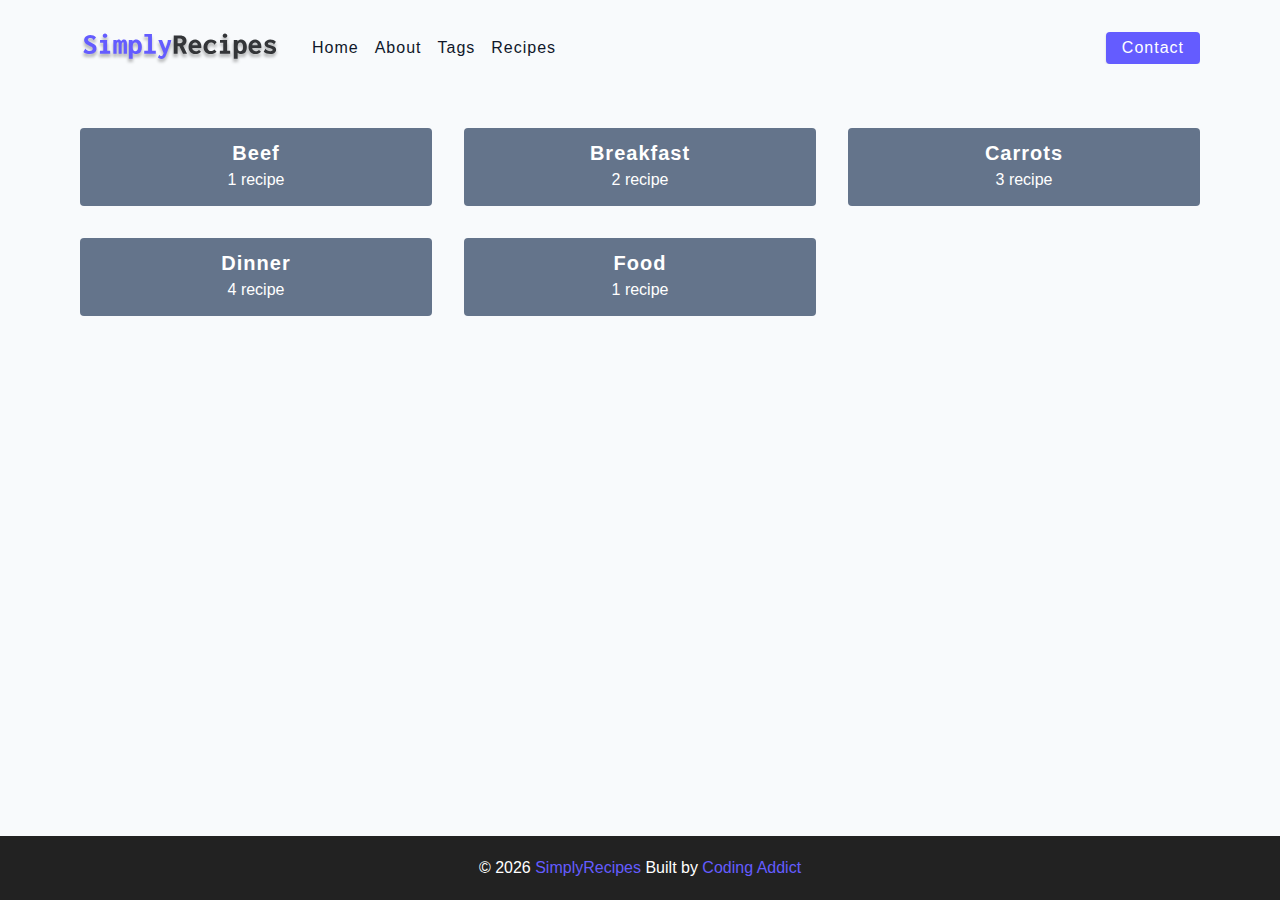
<file: SimpleRecipesSite/html-css-simply-recipes-main/final/tags.html>
<!DOCTYPE html>
<html lang="en">
  <head>
    <meta charset="UTF-8" />
    <meta http-equiv="X-UA-Compatible" content="IE=edge" />
    <meta name="viewport" content="width=device-width, initial-scale=1.0" />
    <title>Tags || Final</title>
    <!-- favicon -->
    <link rel="shortcut icon" href="./assets/favicon.ico" type="image/x-icon" />
    <!-- normalize -->
    <link rel="stylesheet" href="./css/normalize.css" />
    <!-- font-awesome -->
    <link
      rel="stylesheet"
      href="https://cdnjs.cloudflare.com/ajax/libs/font-awesome/5.14.0/css/all.min.css"
    />
    <!-- main css -->
    <link rel="stylesheet" href="./css/main.css" />
  </head>
  <body>
    <!-- nav  -->
    <nav class="navbar">
      <div class="nav-center">
        <div class="nav-header">
          <a href="index.html" class="nav-logo">
            <img src="./assets/logo.svg" alt="simply recipes" />
          </a>
          <button class="nav-btn btn">
            <i class="fas fa-align-justify"></i>
          </button>
        </div>
        <div class="nav-links">
          <a href="index.html" class="nav-link"> home </a>
          <a href="about.html" class="nav-link"> about </a>
          <a href="tags.html" class="nav-link"> tags </a>
          <a href="recipes.html" class="nav-link"> recipes </a>

          <div class="nav-link contact-link">
            <a href="contact.html" class="btn"> contact </a>
          </div>
        </div>
      </div>
    </nav>
    <!-- end of nav -->
    <main class="page">
         <section class="tags-wrapper">
          <!-- single tag -->
              <a href="tag-template.html" class="tag">
                <h5>beef</h5>
                <p>1 recipe</p>
              </a>
            <!-- end of single tag -->
          <!-- single tag -->
              <a href="tag-template.html" class="tag">
                <h5>breakfast</h5>
                <p>2 recipe</p>
              </a>
            <!-- end of single tag -->
          <!-- single tag -->
              <a href="tag-template.html" class="tag">
                <h5>carrots</h5>
                <p>3 recipe</p>
              </a>
            <!-- end of single tag -->
          <!-- single tag -->
              <a href="tag-template.html" class="tag">
                <h5>dinner</h5>
                <p>4 recipe</p>
              </a>
            <!-- end of single tag -->
          <!-- single tag -->
              <a href="tag-template.html" class="tag">
                <h5>food</h5>
                <p>1 recipe</p>
              </a>
            <!-- end of single tag -->
        </section>
    </main>
    <!-- footer -->
    <footer class="page-footer">
      <p>
        &copy; <span id="date"></span>
        <span class="footer-logo">SimplyRecipes</span> Built by
        <a href="https://www.johnsmilga.com/">Coding Addict</a>
      </p>
    </footer>
    <script src="./js/app.js"></script>
  </body>
</html>
</file>
<file: PasswordGenerator/style.css>
.container {
	max-width: 520px;
	display: flex;
	flex-direction: column;
	margin: 250px auto;
	justify-content: space-between;
    background: #e0e0e0;
    padding: 50px 40px;
    border-radius: 10px;
}

.container section {
	width: 100%;
	display: flex;
	flex-wrap: wrap;
	align-items: center;
	justify-content: center;
}

.app_title {
	text-align: center;
}
.app_title h1 {
	margin: 0 auto 10px;
}
.app_title {
	margin-bottom: 30px;
}

.container section p {
	margin: 0 20px 0 0;
}

.container section input[type=number] {
	width: 50px;
}

.password_field {
	background: #fff;
	width: 100%;
	padding: 10px 5px 10px;
	border-radius: 6px;
    display: flex;
    justify-content: space-between;
    align-items: center;
	margin-bottom: 20px;
}

.generate_password_btn {
	margin: 0 auto 20px;
}
</file>
<file: smolProjects/drop-down-menu/styles.css>
@import url(https://fonts.googleapis.com/css?family=Inter:100,200,300,regular,500,600,700,800,900);

* {
    margin: 0;
    padding: 0;
    box-sizing: border-box;
    font-family: "Inter", sans-serif;
    --shadow: rgba(0, 0, 0, 0.05) 0px 6px 10px 0px,
        rgba(0, 0, 0, 0.1) 0px 0px 0px 1px;
    --color: #166e67;
    --gap: 0.5rem;
    --radius: 5px;
}

body {
    margin: 2rem;
    background-color: #b3e6f4;
    font-size: 0.9rem;
    color: #000000;
}

.btn {
    background-color: white;
    display: flex;
    align-items: center;
    justify-content: flex-start;
    column-gap: var(--gap);
    padding: 0.6rem;
    cursor: pointer;
    border-radius: var(--radius);
    border: none;
    box-shadow: var(--shadow);
    position: relative;
}

.bx {
    font-size: 1.1rem;
}

.dropdown {
    position: absolute;
    width: 250px;
    box-shadow: var(--shadow);
    border-radius: var(--radius);
    margin-top: 0.3rem;
    background: #ffffff;

    transition: all 0.1s cubic-bezier(0.16, 1, 0.5, 1);
    visibility: hidden;
    opacity: 0;
}

.dropdown a {
    display: flex;
    align-items: center;
    column-gap: var(--gap);
    padding: 0.8rem 1rem;
    text-decoration: none;
    color: #000000;
}

.dropdown a:hover {
    background-color: var(--color);
    color: #ffffff;
}

/* Show the hidden dropdown menu when clicked */
.show {
    transform: translateY(0rem);
    visibility: visible;
    opacity: 1;
}
.arrow {
    transform: rotate(180deg);
    transition: 0.2s ease;
}
</file>
<file: SimpleRecipesSite/html-css-simply-recipes-main/final/css/main.css>
*,
::after,
::before {
  box-sizing: border-box;
}
/* fonts */

@import url('https://fonts.googleapis.com/css2?family=Roboto:wght@400;500;600&family=Montserrat&display=swap');
html {
  font-size: 100%;
} /*16px*/

:root {
  /* colors */
  --primary-100: #e2e0ff;
  --primary-200: #c1beff;
  --primary-300: #a29dff;
  --primary-400: #837dff;
  --primary-500: #645cff;
  --primary-600: #504acc;
  --primary-700: #3c3799;
  --primary-800: #282566;
  --primary-900: #141233;

  /* grey */
  --grey-50: #f8fafc;
  --grey-100: #f1f5f9;
  --grey-200: #e2e8f0;
  --grey-300: #cbd5e1;
  --grey-400: #94a3b8;
  --grey-500: #64748b;
  --grey-600: #475569;
  --grey-700: #334155;
  --grey-800: #1e293b;
  --grey-900: #0f172a;
  /* rest of the colors */
  --black: #222;
  --white: #fff;
  --red-light: #f8d7da;
  --red-dark: #842029;
  --green-light: #d1e7dd;
  --green-dark: #0f5132;

  /* fonts  */
  --headingFont: 'Roboto', sans-serif;
  --bodyFont: 'Nunito', sans-serif;
  --smallText: 0.7em;
  /* rest of the vars */
  --backgroundColor: var(--grey-50);
  --textColor: var(--grey-900);
  --borderRadius: 0.25rem;
  --letterSpacing: 1px;
  --transition: 0.3s ease-in-out all;
  --max-width: 1120px;
  --fixed-width: 600px;

  /* box shadow*/
  --shadow-1: 0 1px 3px 0 rgba(0, 0, 0, 0.1), 0 1px 2px 0 rgba(0, 0, 0, 0.06);
  --shadow-2: 0 4px 6px -1px rgba(0, 0, 0, 0.1),
    0 2px 4px -1px rgba(0, 0, 0, 0.06);
  --shadow-3: 0 10px 15px -3px rgba(0, 0, 0, 0.1),
    0 4px 6px -2px rgba(0, 0, 0, 0.05);
  --shadow-4: 0 20px 25px -5px rgba(0, 0, 0, 0.1),
    0 10px 10px -5px rgba(0, 0, 0, 0.04);
}

body {
  background: var(--backgroundColor);
  font-family: var(--bodyFont);
  font-weight: 400;
  line-height: 1.75;
  color: var(--textColor);
}

p {
  margin-top: 0;
  margin-bottom: 1.5rem;
  max-width: 40em;
}

h1,
h2,
h3,
h4,
h5 {
  margin: 0;
  margin-bottom: 1.38rem;
  font-family: var(--headingFont);
  font-weight: 400;
  line-height: 1.3;
  text-transform: capitalize;
  letter-spacing: var(--letterSpacing);
}

h1 {
  margin-top: 0;
  font-size: 3.052rem;
}

h2 {
  font-size: 2.441rem;
}

h3 {
  font-size: 1.953rem;
}

h4 {
  font-size: 1.563rem;
}

h5 {
  font-size: 1.25rem;
}

small,
.text-small {
  font-size: var(--smallText);
}

a {
  text-decoration: none;
}
ul {
  list-style-type: none;
  padding: 0;
}

.img {
  width: 100%;
  display: block;
  object-fit: cover;
}
/* buttons */

.btn {
  cursor: pointer;
  color: var(--white);
  background: var(--primary-500);
  border: transparent;
  border-radius: var(--borderRadius);
  letter-spacing: var(--letterSpacing);
  padding: 0.375rem 0.75rem;
  box-shadow: var(--shadow-1);
  transition: var(--transtion);
  text-transform: capitalize;
  display: inline-block;
}
.btn:hover {
  background: var(--primary-700);
  box-shadow: var(--shadow-3);
}
.btn-hipster {
  color: var(--primary-500);
  background: var(--primary-200);
}
.btn-hipster:hover {
  color: var(--primary-200);
  background: var(--primary-700);
}
.btn-block {
  width: 100%;
}

/* alerts */
.alert {
  padding: 0.375rem 0.75rem;
  margin-bottom: 1rem;
  border-color: transparent;
  border-radius: var(--borderRadius);
}

.alert-danger {
  color: var(--red-dark);
  background: var(--red-light);
}
.alert-success {
  color: var(--green-dark);
  background: var(--green-light);
}
/* form */

.form {
  width: 90vw;
  max-width: var(--fixed-width);
  background: var(--white);
  border-radius: var(--borderRadius);
  box-shadow: var(--shadow-2);
  padding: 2rem 2.5rem;
  margin: 3rem auto;
}
.form-label {
  display: block;
  font-size: var(--smallText);
  margin-bottom: 0.5rem;
  text-transform: capitalize;
  letter-spacing: var(--letterSpacing);
}
.form-input,
.form-textarea {
  width: 100%;
  padding: 0.375rem 0.75rem;
  border-radius: var(--borderRadius);
  background: var(--backgroundColor);
  border: 1px solid var(--grey-200);
}

.form-row {
  margin-bottom: 1rem;
}

.form-textarea {
  height: 7rem;
}
::placeholder {
  font-family: inherit;
  color: var(--grey-400);
}
.form-alert {
  color: var(--red-dark);
  letter-spacing: var(--letterSpacing);
  text-transform: capitalize;
}
/* alert */

@keyframes spinner {
  to {
    transform: rotate(360deg);
  }
}

.loading {
  width: 6rem;
  height: 6rem;
  border: 5px solid var(--grey-400);
  border-radius: 50%;
  border-top-color: var(--primary-500);
  animation: spinner 0.6s linear infinite;
}
.loading {
  margin: 0 auto;
}
/* title */

.title {
  text-align: center;
}

.title-underline {
  background: var(--primary-500);
  width: 7rem;
  height: 0.25rem;
  margin: 0 auto;
  margin-top: -1rem;
}

/*
=============== 
Navbar
===============
*/

.navbar {
  display: flex;
  align-items: center;
  justify-content: center;
}
.nav-center {
  width: 90vw;
  max-width: var(--max-width);
}
.nav-header {
  height: 6rem;
  display: flex;
  justify-content: space-between;
  align-items: center;
}
.nav-header img {
  width: 200px;
}
.nav-logo {
  display: flex;
  align-items: flex-end;
}

.nav-btn {
  padding: 0.15rem 0.75rem;
}
.nav-btn i {
  font-size: 1.25rem;
}
.nav-links {
  height: 0;
  overflow: hidden;
  display: flex;
  flex-direction: column;
  transition: var(--transition);
}
.show-links {
  height: 23.9375rem;
}

.nav-link {
  display: block;
  text-align: center;
  font-size: 1.25rem;
  text-transform: capitalize;
  color: var(--grey-900);
  letter-spacing: var(--letterSpacing);
  padding: 1rem 0;
  border-top: 1px solid var(--grey-500);
  transition: var(--transition);
}
.nav-link:hover {
  color: var(--primary-500);
}

.contact-link a {
  padding: 0.15rem 1rem;
}

@media screen and (min-width: 992px) {
  .navbar {
    height: 6rem;
  }
  .nav-center {
    display: flex;
    align-items: center;
  }
  .nav-header {
    padding: 0;
    margin-right: 2rem;
    height: auto;
  }

  .nav-btn {
    display: none;
  }
  .nav-links {
    height: auto !important;
    flex-direction: row;
    align-items: center;
    width: 100%;
  }
  .nav-link {
    padding: 0;
    border-top: none;
    margin-right: 1rem;
    font-size: 1rem;
  }
  .contact-link {
    margin-right: 0;
    margin-left: auto;
  }
}
/*
=============== 
Page
===============
*/

.page {
  width: 90vw;
  max-width: var(--max-width);
  margin: 0 auto;
}
.page {
  padding-top: 2rem;
  min-height: calc(100vh - (6rem + 4rem));
}
/*
=============== 
Footer
===============
*/

.page-footer {
  text-align: center;
  height: 4rem;
  display: flex;
  align-items: center;
  justify-content: center;
  background: var(--black);
  color: var(--white);
}
.page-footer h5 {
  margin-top: 0;
  margin-bottom: 0;
}
.page-footer p {
  margin-bottom: 0;
}
.page-footer .footer-logo,
.page-footer a {
  color: var(--primary-500);
}
/*
=============== 
Hero
===============
*/

.hero {
  height: 40vh;
  position: relative;
  margin-bottom: 2rem;
  background: url('../assets/main.jpeg') center/cover no-repeat;
  border-radius: var(--borderRadius);
}
.hero-container {
  position: absolute;
  top: 0;
  left: 0;
  width: 100%;
  height: 100%;
  display: flex;
  align-items: center;
  justify-content: center;
  background: rgba(0, 0, 0, 0.4);
  border-radius: var(--borderRadius);
}
.hero-text {
  color: var(--white);
  text-align: center;
}

@media only screen and (min-width: 768px) {
  .hero-text h1 {
    font-size: 4rem;
    margin-bottom: 0;
  }
}

/*
=============== 
Recipes 
===============
*/

.recipes-container {
  display: grid;
  gap: 2rem 1rem;
}

.recipes-list {
  display: grid;
  gap: 2rem 1rem;
  padding-bottom: 3rem;
}
.tags-container {
  order: 1;
  display: flex;
  flex-direction: column;
  padding-bottom: 3rem;
  /* background: blue; */
}
.tags-container h4 {
  margin-bottom: 0.5rem;
  font-weight: 500;
}
.tags-list {
  display: grid;
  grid-template-columns: 1fr 1fr 1fr;
}
.tags-list a {
  text-transform: capitalize;
  display: block;
  color: var(--grey-500);
  transition: var(--transition);
}
.tags-list a:hover {
  color: var(--primary-500);
}
.recipe {
  display: block;
}
.recipe-img {
  height: 15rem;
  border-radius: var(--borderRadius);
  margin-bottom: 1rem;
}
.recipe h5 {
  margin-bottom: 0;
  margin-top: 0.25rem;
  line-height: 1;
  color: var(--grey-700);
}
.recipe p {
  margin-bottom: 0;
  line-height: 1;
  color: var(--grey-500);
  margin-top: 0.5rem;
  letter-spacing: var(--letterSpacing);
}
@media screen and (min-width: 576px) {
  .recipes-list {
    grid-template-columns: 1fr 1fr;
  }
  .recipe-img {
    height: 10rem;
  }
}

@media screen and (min-width: 992px) {
  .recipes-container {
    grid-template-columns: 200px 1fr;
    gap: 1rem;
  }
  .recipes-list {
    grid-template-columns: 1fr 1fr;
  }

  .recipe p {
    font-size: 0.85rem;
  }
  .tags-container {
    order: 0;
    /* background: blue; */
  }
  .tags-list {
    display: grid;
    grid-template-columns: 1fr;
  }
}

@media screen and (min-width: 1200px) {
  .recipe h5 {
    font-size: 1.15rem;
  }
  .recipes-list {
    grid-template-columns: 1fr 1fr 1fr;
  }
}
/*
=============== 
Error
===============
*/
.error-page {
  text-align: center;
  padding-top: 5rem;
}
.error-page h1 {
  font-size: 9rem;
}
/*
=============== 
About Page
===============
*/

.about-page h2 {
  text-transform: none;
  font-weight: bold;
}
.about-page {
  display: grid;
  gap: 2rem 4rem;
  padding-bottom: 3rem;
}
.about-img {
  border-radius: var(--borderRadius);
  height: 300px;
}

@media screen and (min-width: 992px) {
  .about-page {
    grid-template-columns: 1fr 1fr;
    grid-template-rows: 400px;
    align-items: center;
  }
  .about-img {
    height: 100%;
  }
}

.featured-title {
  text-align: center;
}
/*
=============== 
Contact Page
===============
*/
.contact-form {
  width: 100%;
  margin: 0;
}
.contact-container {
  display: grid;
  gap: 2rem 3rem;
  padding-bottom: 3rem;
}
@media screen and (min-width: 992px) {
  .contact-container {
    grid-template-columns: 1fr 450px;
    align-items: center;
  }
}

/*
=============== 
Tags Page
===============
*/

.tags-wrapper {
  display: grid;
  gap: 2rem;
  padding-bottom: 3rem;
}
.tag {
  background: var(--grey-500);
  border-radius: var(--borderRadius);
  text-align: center;
  color: var(--white);
  transition: var(--transition);
  padding: 0.75rem 0;
}
.tag:hover {
  background: var(--primary-500);
}
.tag h5,
.tag p {
  margin-bottom: 0;
}
.tag h5 {
  font-weight: 600;
}
@media screen and (min-width: 576px) {
  .tags-wrapper {
    grid-template-columns: 1fr 1fr;
  }
}
@media screen and (min-width: 992px) {
  .tags-wrapper {
    grid-template-columns: 1fr 1fr 1fr;
  }
}

/*
=============== 
Recipe Template
===============
*/

.recipe-hero {
  display: grid;
  gap: 3rem;
}

.recipe-hero-img {
  height: 300px;
  border-radius: var(--borderRadius);
}
.recipe-info p {
  color: var(--grey-600);
}
.recipe-icons {
  display: grid;
  grid-template-columns: repeat(3, 1fr);
  gap: 1rem;
  margin: 2rem 0;
  text-align: center;
}
.recipe-icons i {
  font-size: 1.5rem;
  color: var(--primary-500);
}
.recipe-icons h5,
.recipe-icons p {
  margin-bottom: 0;
  font-size: 0.85em;
}

.recipe-icons p {
  color: var(--grey-600);
}
.recipe-tags {
  display: flex;
  align-items: center;
  flex-wrap: wrap;
  font-size: 0.7em;
  font-weight: 600;
}
.recipe-tags a {
  background: var(--primary-500);
  border-radius: var(--borderRadius);
  color: var(--white);
  padding: 0.05rem 0.5rem;
  margin: 0 0.25rem;
  text-transform: capitalize;
}
@media screen and (min-width: 992px) {
  .recipe-hero {
    grid-template-columns: 4fr 5fr;
    align-items: center;
  }
}
.recipe-content {
  padding: 3rem 0;
  display: grid;
  gap: 2rem 5rem;
}
@media screen and (min-width: 992px) {
  .recipe-content {
    grid-template-columns: 2fr 1fr;
  }
}
.single-instruction header {
  display: grid;
  grid-template-columns: auto 1fr;
  gap: 1.5rem;
  align-items: center;
}
.single-instruction header p {
  text-transform: uppercase;
  font-weight: 600;
  color: var(--primary-500);
  margin-bottom: 0;
}
.single-instruction > p {
  color: var(--grey-700);
}

.single-instruction header div {
  height: 2px;
  background: var(--grey-300);
}

.second-column {
  display: grid;
  row-gap: 2rem;
}

.single-ingredient {
  border-bottom: 2px solid var(--grey-300);
  padding-bottom: 0.75rem;
  color: var(--grey-700);
}
.single-tool {
  border-bottom: 2px solid var(--grey-300);
  padding-bottom: 0.75rem;
  color: var(--primary-500);
  text-transform: capitalize;
}
</file>
<file: SimpleRecipesSite/html-css-simply-recipes-main/starter/css/main.css>
*,
::after,
::before {
  box-sizing: border-box;
}
/* fonts */

@import url('https://fonts.googleapis.com/css2?family=Roboto:wght@400;500;600&family=Montserrat&display=swap');
html {
  font-size: 100%;
} /*16px*/

:root {
  /* colors */
  --primary-100: #e2e0ff;
  --primary-200: #c1beff;
  --primary-300: #a29dff;
  --primary-400: #837dff;
  --primary-500: #645cff;
  --primary-600: #504acc;
  --primary-700: #3c3799;
  --primary-800: #282566;
  --primary-900: #141233;

  /* grey */
  --grey-50: #f8fafc;
  --grey-100: #f1f5f9;
  --grey-200: #e2e8f0;
  --grey-300: #cbd5e1;
  --grey-400: #94a3b8;
  --grey-500: #64748b;
  --grey-600: #475569;
  --grey-700: #334155;
  --grey-800: #1e293b;
  --grey-900: #0f172a;
  /* rest of the colors */
  --black: #222;
  --white: #fff;
  --red-light: #f8d7da;
  --red-dark: #842029;
  --green-light: #d1e7dd;
  --green-dark: #0f5132;

  /* fonts  */
  --headingFont: 'Roboto', sans-serif;
  --bodyFont: 'Nunito', sans-serif;
  --smallText: 0.7em;
  /* rest of the vars */
  --backgroundColor: var(--grey-50);
  --textColor: var(--grey-900);
  --borderRadius: 0.25rem;
  --letterSpacing: 1px;
  --transition: 0.3s ease-in-out all;
  --max-width: 1120px;
  --fixed-width: 600px;

  /* box shadow*/
  --shadow-1: 0 1px 3px 0 rgba(0, 0, 0, 0.1), 0 1px 2px 0 rgba(0, 0, 0, 0.06);
  --shadow-2: 0 4px 6px -1px rgba(0, 0, 0, 0.1),
    0 2px 4px -1px rgba(0, 0, 0, 0.06);
  --shadow-3: 0 10px 15px -3px rgba(0, 0, 0, 0.1),
    0 4px 6px -2px rgba(0, 0, 0, 0.05);
  --shadow-4: 0 20px 25px -5px rgba(0, 0, 0, 0.1),
    0 10px 10px -5px rgba(0, 0, 0, 0.04);
}

body {
  background: var(--backgroundColor);
  font-family: var(--bodyFont);
  font-weight: 400;
  line-height: 1.75;
  color: var(--textColor);
}

p {
  margin-top: 0;
  margin-bottom: 1.5rem;
  max-width: 40em;
}

h1,
h2,
h3,
h4,
h5 {
  margin: 0;
  margin-bottom: 1.38rem;
  font-family: var(--headingFont);
  font-weight: 400;
  line-height: 1.3;
  text-transform: capitalize;
  letter-spacing: var(--letterSpacing);
}

h1 {
  margin-top: 0;
  font-size: 3.052rem;
}

h2 {
  font-size: 2.441rem;
}

h3 {
  font-size: 1.953rem;
}

h4 {
  font-size: 1.563rem;
}

h5 {
  font-size: 1.25rem;
}

small,
.text-small {
  font-size: var(--smallText);
}

a {
  text-decoration: none;
}
ul {
  list-style-type: none;
  padding: 0;
}

.img {
  width: 100%;
  display: block;
  object-fit: cover;
}
/* buttons */

.btn {
  cursor: pointer;
  color: var(--white);
  background: var(--primary-500);
  border: transparent;
  border-radius: var(--borderRadius);
  letter-spacing: var(--letterSpacing);
  padding: 0.375rem 0.75rem;
  box-shadow: var(--shadow-1);
  transition: var(--transtion);
  text-transform: capitalize;
  display: inline-block;
}
.btn:hover {
  background: var(--primary-700);
  box-shadow: var(--shadow-3);
}
.btn-hipster {
  color: var(--primary-500);
  background: var(--primary-200);
}
.btn-hipster:hover {
  color: var(--primary-200);
  background: var(--primary-700);
}
.btn-block {
  width: 100%;
}

/* alerts */
.alert {
  padding: 0.375rem 0.75rem;
  margin-bottom: 1rem;
  border-color: transparent;
  border-radius: var(--borderRadius);
}

.alert-danger {
  color: var(--red-dark);
  background: var(--red-light);
}
.alert-success {
  color: var(--green-dark);
  background: var(--green-light);
}
/* form */

.form {
  width: 90vw;
  max-width: var(--fixed-width);
  background: var(--white);
  border-radius: var(--borderRadius);
  box-shadow: var(--shadow-2);
  padding: 2rem 2.5rem;
  margin: 3rem auto;
}
.form-label {
  display: block;
  font-size: var(--smallText);
  margin-bottom: 0.5rem;
  text-transform: capitalize;
  letter-spacing: var(--letterSpacing);
}
.form-input,
.form-textarea {
  width: 100%;
  padding: 0.375rem 0.75rem;
  border-radius: var(--borderRadius);
  background: var(--backgroundColor);
  border: 1px solid var(--grey-200);
}

.form-row {
  margin-bottom: 1rem;
}

.form-textarea {
  height: 7rem;
}
::placeholder {
  font-family: inherit;
  color: var(--grey-400);
}
.form-alert {
  color: var(--red-dark);
  letter-spacing: var(--letterSpacing);
  text-transform: capitalize;
}
/* alert */

@keyframes spinner {
  to {
    transform: rotate(360deg);
  }
}

.loading {
  width: 6rem;
  height: 6rem;
  border: 5px solid var(--grey-400);
  border-radius: 50%;
  border-top-color: var(--primary-500);
  animation: spinner 0.6s linear infinite;
}
.loading {
  margin: 0 auto;
}
/* title */

.title {
  text-align: center;
}

.title-underline {
  background: var(--primary-500);
  width: 7rem;
  height: 0.25rem;
  margin: 0 auto;
  margin-top: -1rem;
}

/*
=============== 
Navbar
===============
*/

.navbar {
  display: flex;
  justify-content: center;
  align-items: center;
}
.nav-center {
  width: 90vw;
  max-width: var(--max-width);
  margin: 50px auto;
}
.nav-header {
  height: 6rem;
  display: flex;
  justify-content: space-between;
  align-items: center;
}
.nav-logo {
  display: flex;
  align-items: center;
}
.nav-header img {
  width: 200px;
}
.nav-btn {
  padding: 0.15rem 0.75rem;
}
.nav-btn i {
  font-size: 1.25rem;
}
.nav-links {
  display: flex;
  flex-direction: column;
  /* todo */
  height: 0;
  overflow: hidden;
  transition: var(--transition);
}
.show-links {
  height: 310px;
}

.nav-link {
  display: block;
  text-align: center;
  text-transform: capitalize;
  color: var(--grey-900);
  letter-spacing: var(--letterSpacing);
  padding: 1rem 0;
  border-top: 1px solid var(--grey-500);
  transition: var(--transition);
}

.nav-link:hover {
  color: var(--primary-500);
}
.contact-link a {
  padding: 0.15rem 1rem;
}

@media screen and (min-width: 992px) {
  .nav-btn {
    display: none;
  }
  .navbar {
    height: 6rem;
  }
  .nav-center {
    display: flex;
    align-items: center;
  }
  .nav-header {
    height: auto;
    margin-right: 2rem;
  }
  .nav-links {
    height: auto;
    flex-direction: row;
    align-items: center;
    width: 100%;
  }
  .nav-link {
    padding: 0;
    border-top: none;
    margin-right: 1rem;
    font-size: 1rem;
  }
  .contact-link {
    margin-left: auto;
    margin-right: 0;
  }
}

/*
=============== 
Page
===============
*/
.page {
  width: 90vw;
  max-width: var(--max-width);
  margin: 0 auto;
  padding: 2rem;
  min-height: calc(100vh - (6rem + 4rem));
}

/*
=============== 
Footer
===============
*/
.page-footer {
  height: 4rem;
  background: var(--black);
  color: var(--white);
  display: flex;
  align-items: center;
  justify-content: center;
}
.page-footer p {
  margin-bottom: 0;
}
.footer-logo, .page-footer a {
  color: var(--primary-500);
}

/*
=============== 
Hero
===============
*/
.hero {
  height: 40vh;
  background: url('../assets/main.jpeg') center/cover no-repeat;
  margin-bottom: 2rem;
  border-radius: var(--borderRadius);
  position: relative;
}
.hero-container {
  position: absolute;
  width: 100%;
  height: 100%;
  top: 0;
  left: 0;
  background: rgba(0, 0, 0, 0.4);
  border-radius: var(--borderRadius);
  display: flex;
  align-items: center;
  justify-content: center;
}
.hero-text {
  text-align: center;
  color: var(--white);
}
@media screen and (min-width: 768px) {
  .hero-text h1 {
    font-size: 4rem;
    margin-bottom: 0;
  }
}

/*
=============== 
Recipes
===============
*/
.recipes-container {
  display: grid;
  gap: 2rem 1rem;
  border: 2px solid red;
}
.tags-container {
  border: 2px solid blue;
  order: 1;
  display: flex;
  flex-direction: column;
  padding-bottom: 3rem;
}
.recipes-list {
  display: grid;
  gap: 2rem 1rem;
  padding: 3rem;
  border: 2px solid green;
}
.tags-container h4 {
  margin-bottom: 0.5rem;
  font-weight: 500;
}
.tags-list {
  display: grid;
  grid-template-columns: 1fr 1fr 1fr;
}
.tags-list a {
  text-transform: capitalize;
  display: block;
  color: var(--grey-500);
  transition: var(--transition);
}
.tags-list a:hover {
  color: var(--primary-500);
}
.recipe {
  display: block;
}
.recipe-img {
  height: 15rem;
  border-radius: var(--borderRadius);
  margin-bottom: 1rem;
}
.recipe h5 {
  margin-bottom: 0;
  line-height: 1;
  color: var(--green-dark);
}
.recipe p {
  margin-bottom: 0;
  line-height: 1;
  margin-top: 0.5rem;
  color: var(--grey-500);
  letter-spacing: var(--letterSpacing);
}

/*
=============== 

===============
*/
</file>
